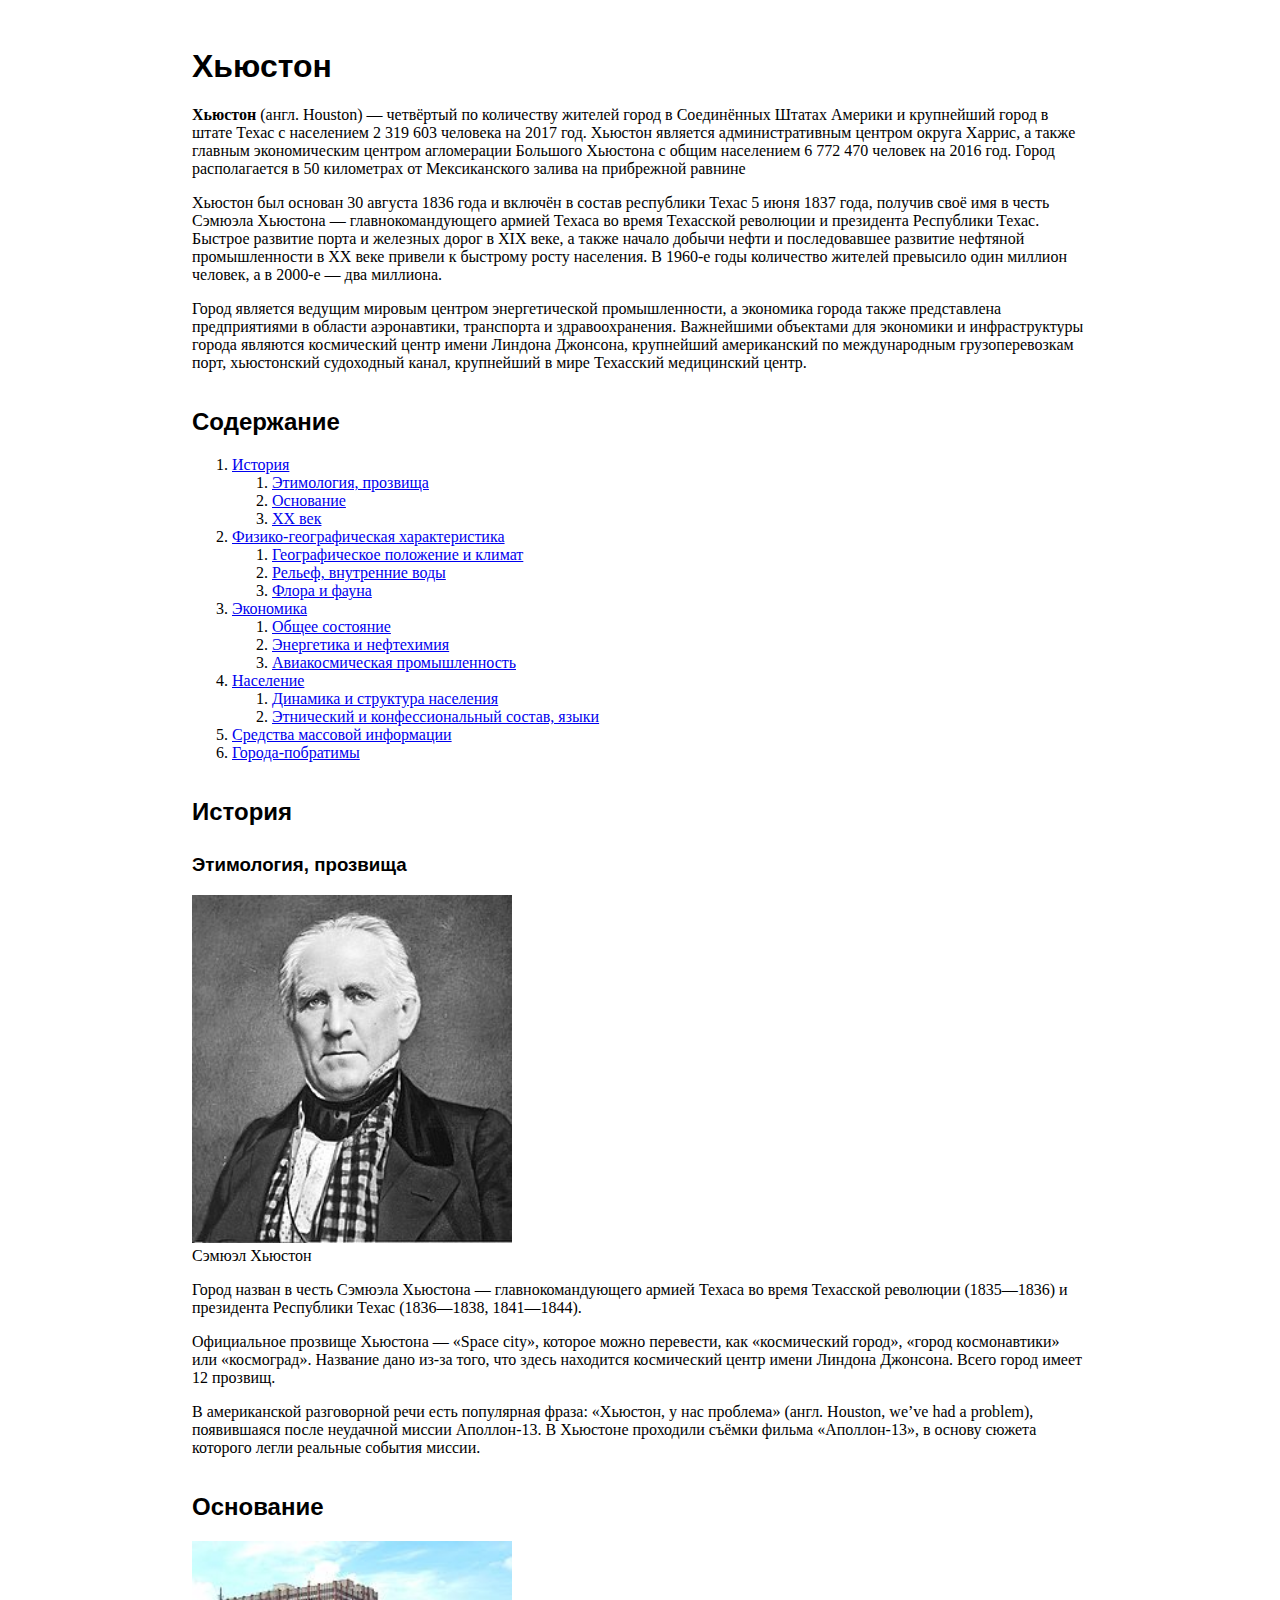
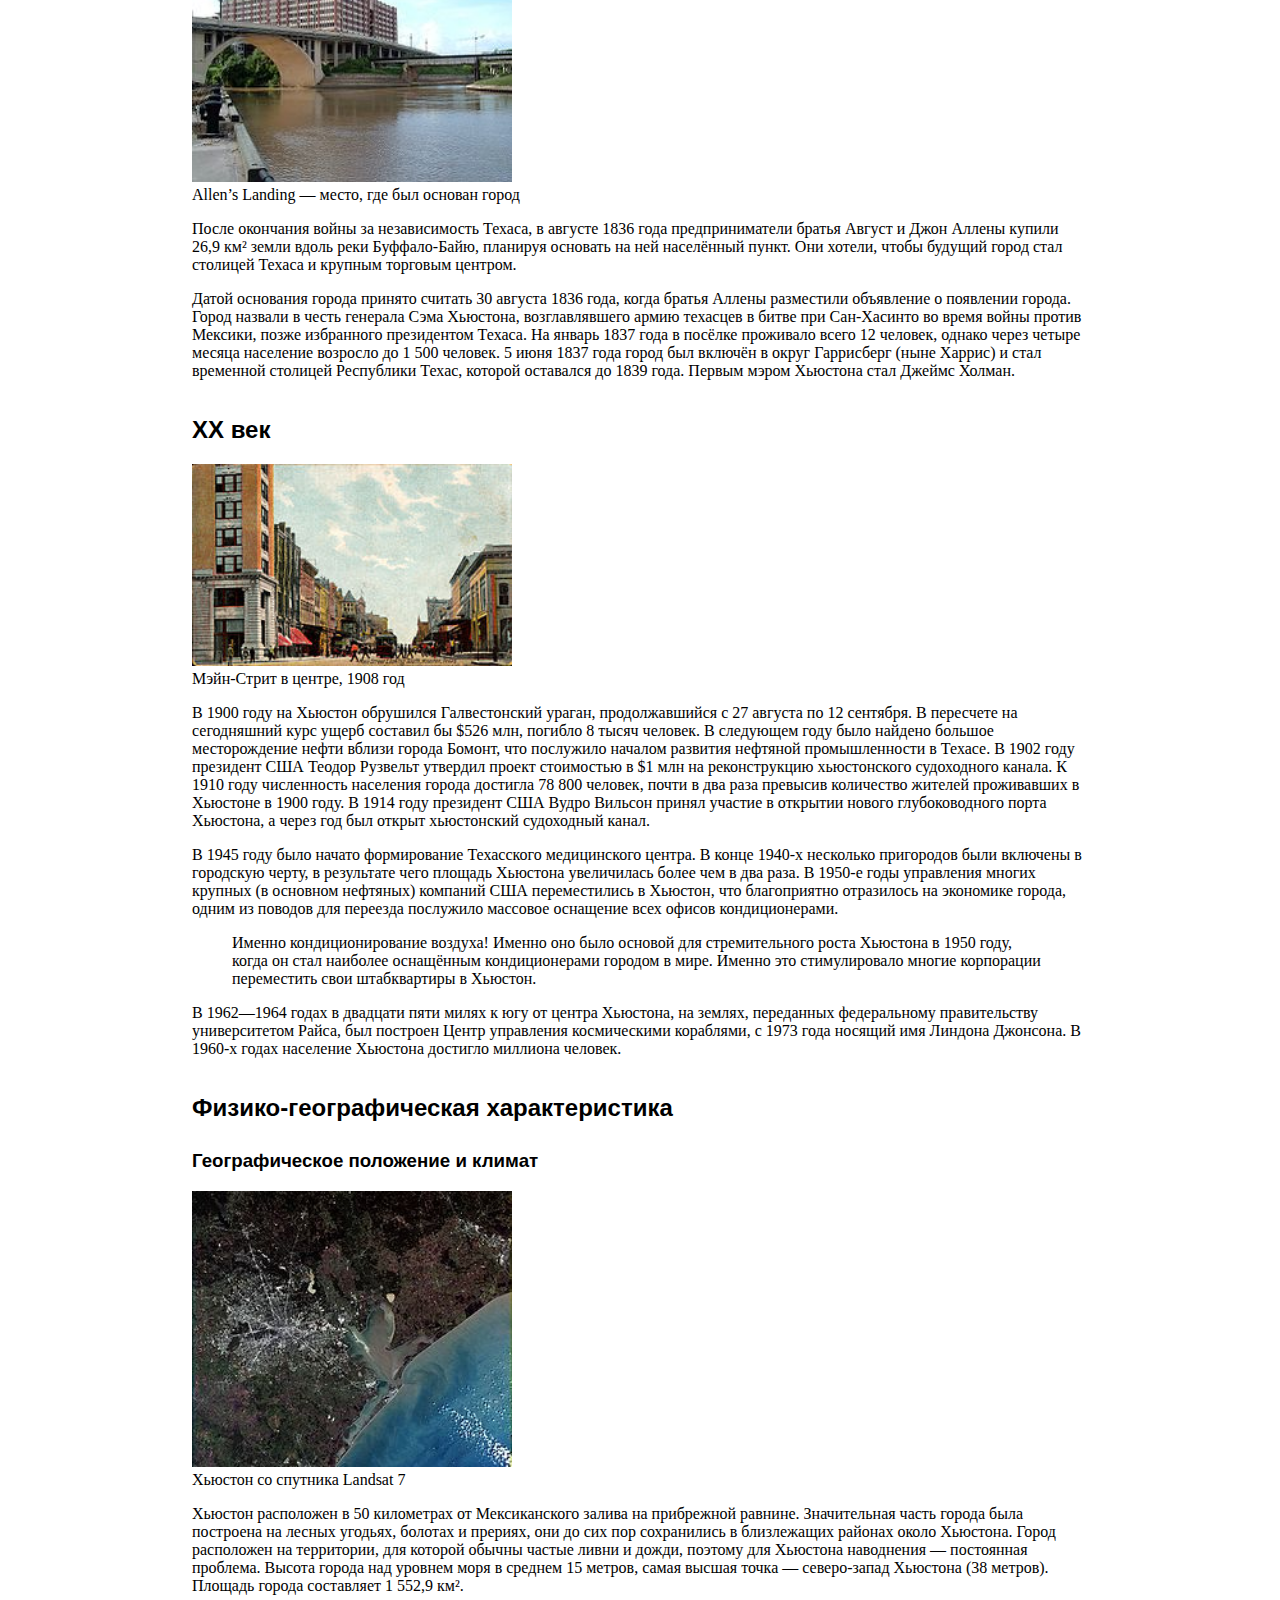
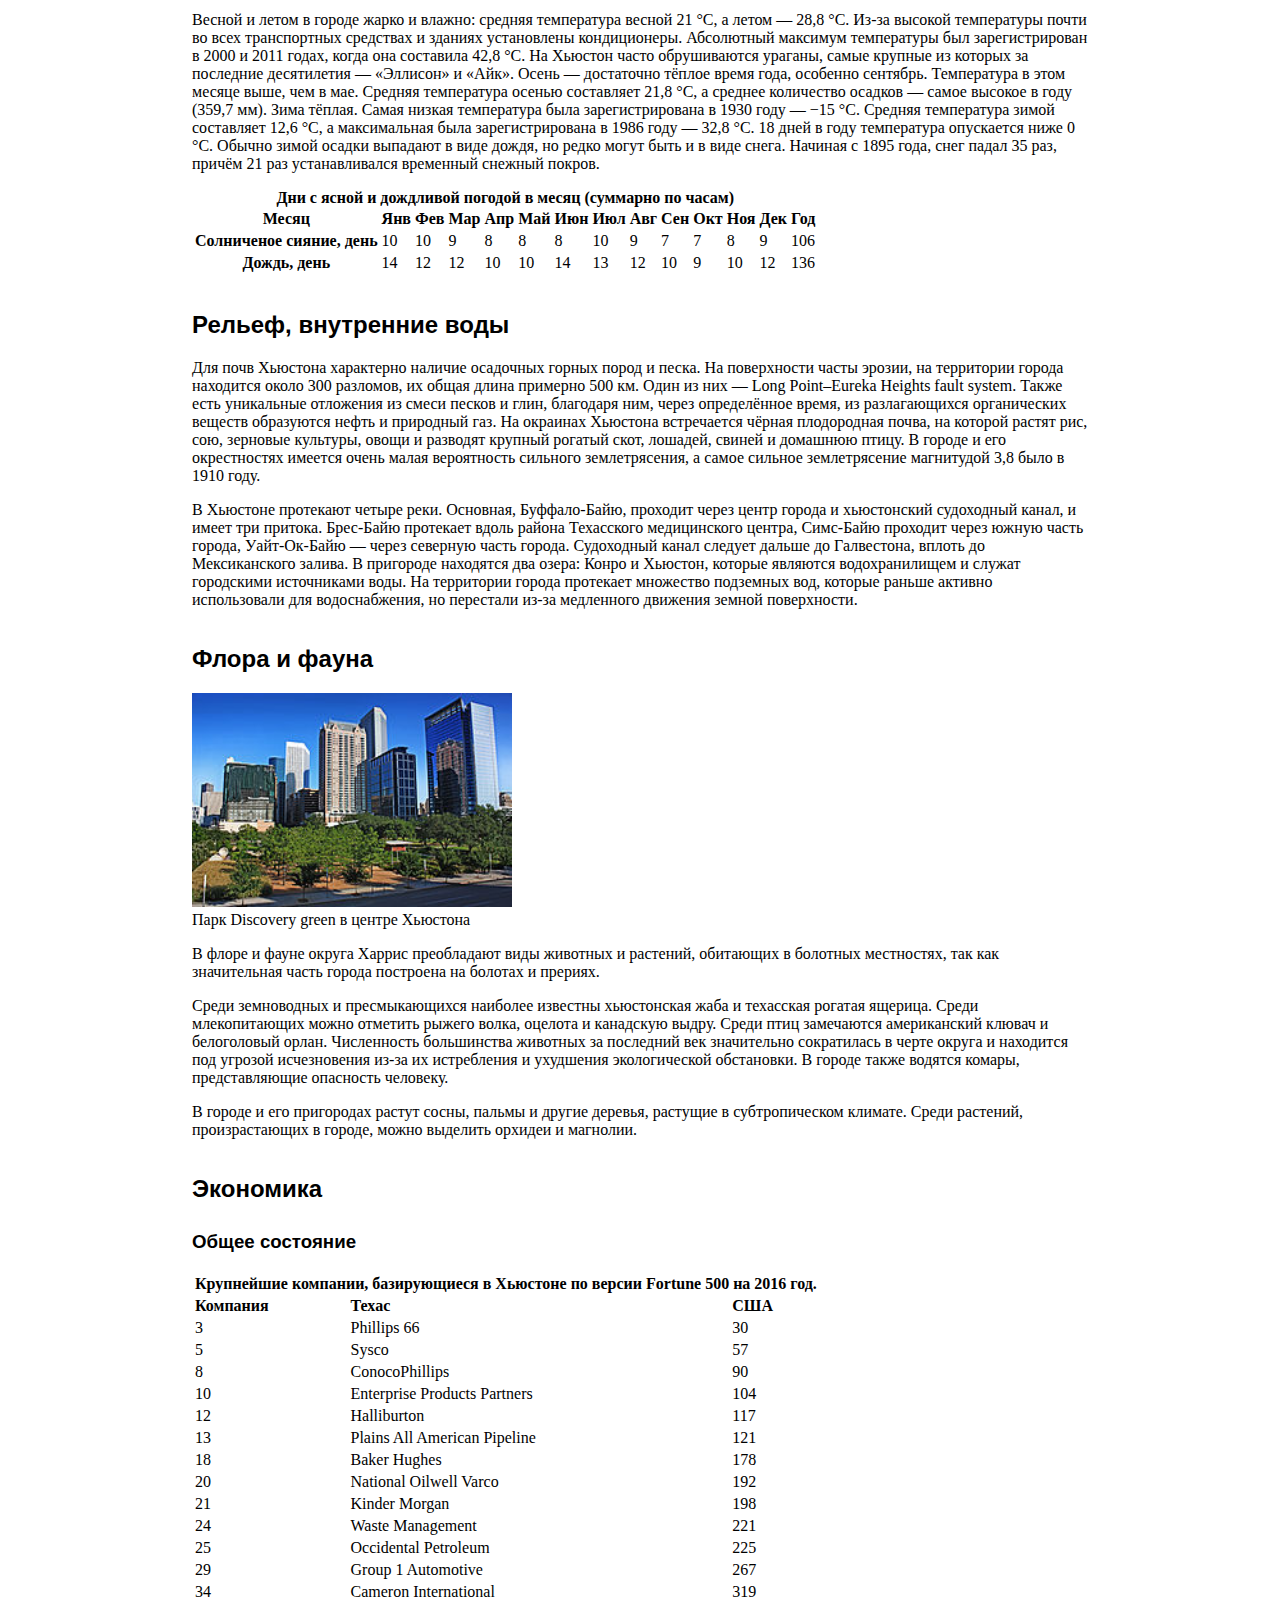
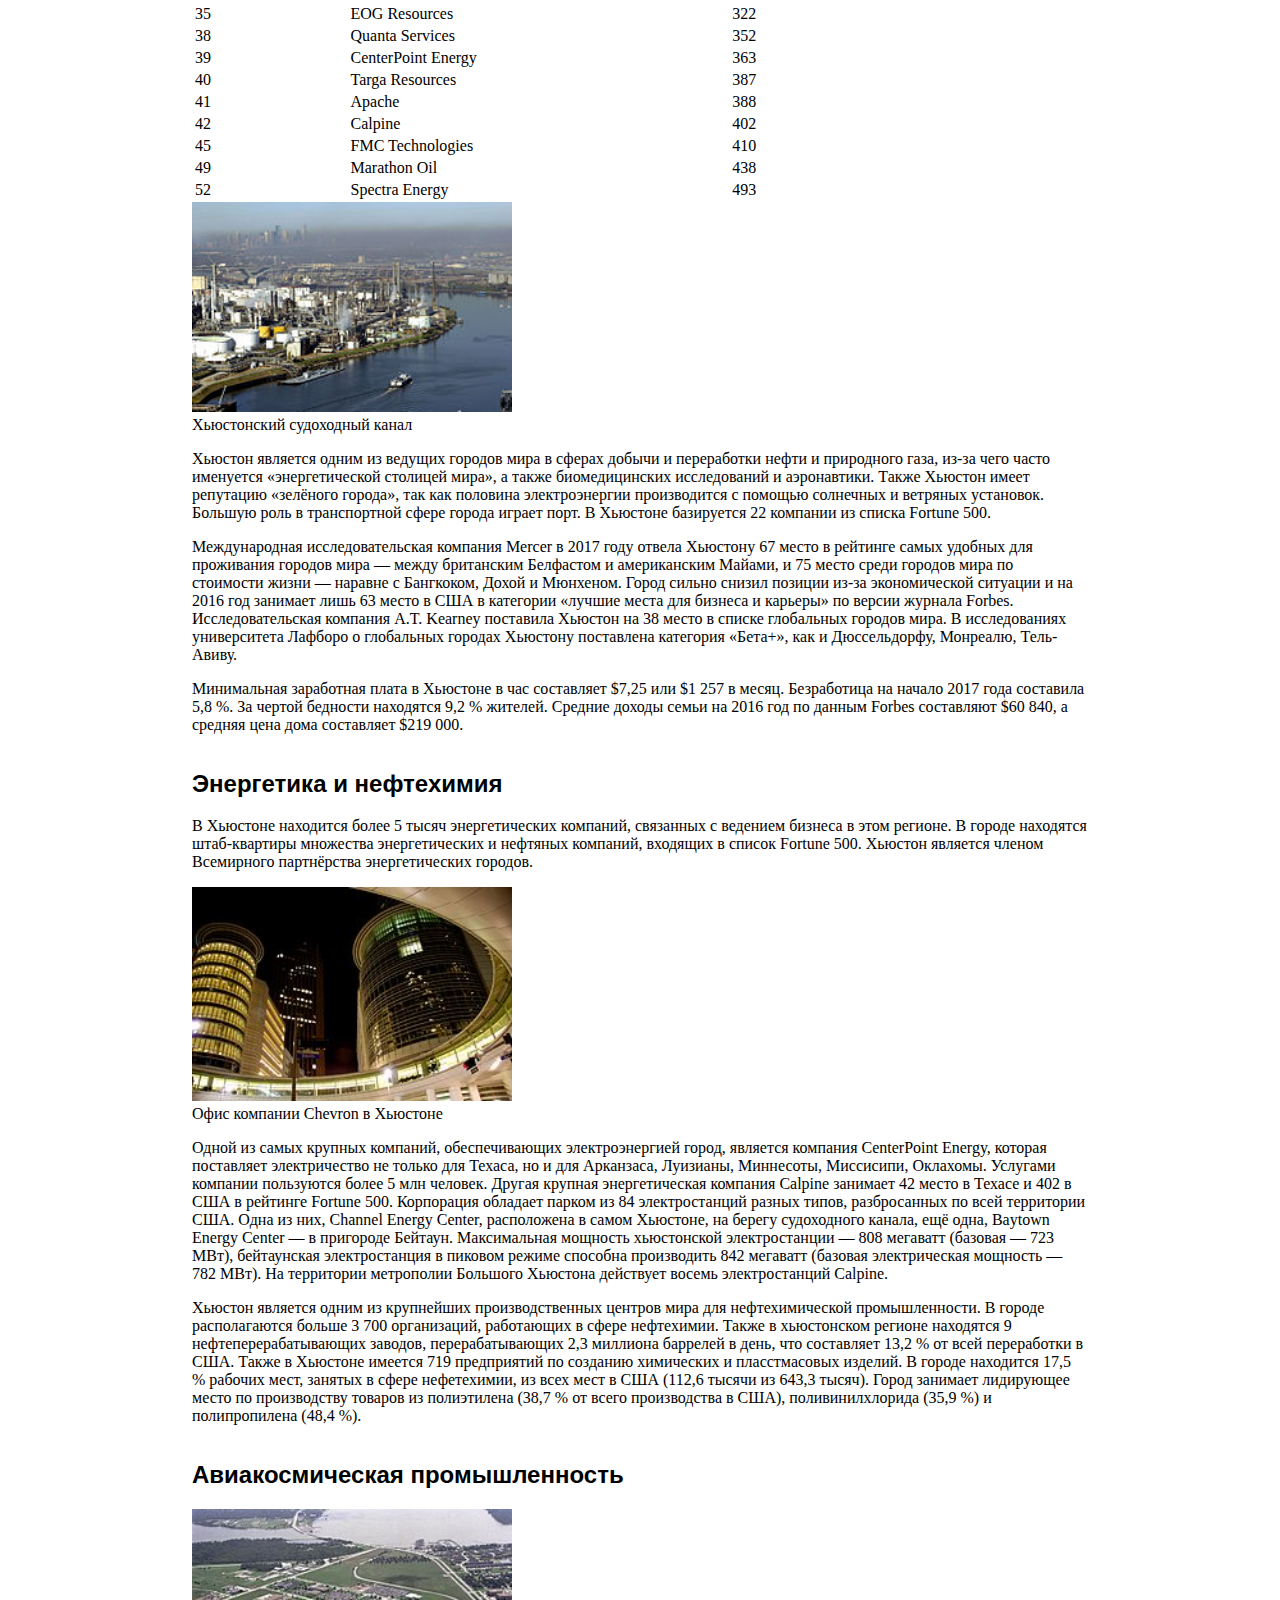
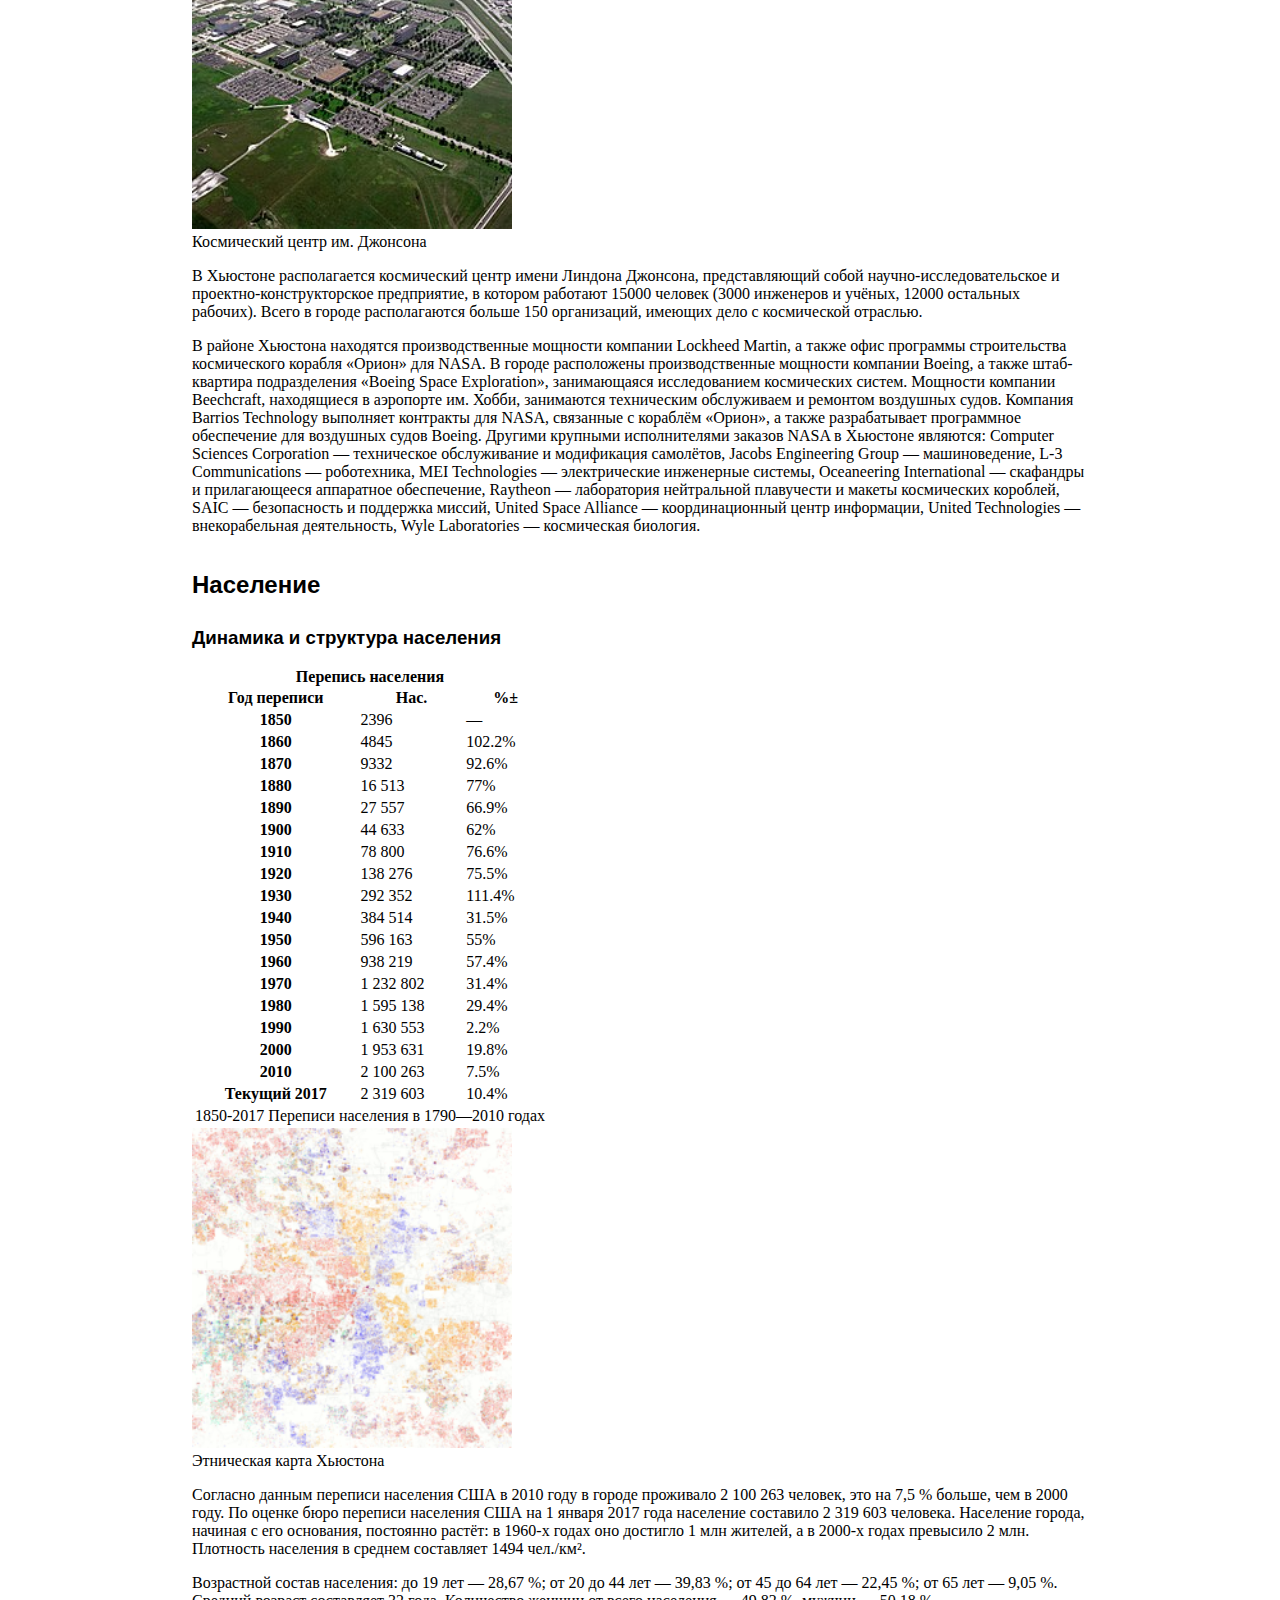
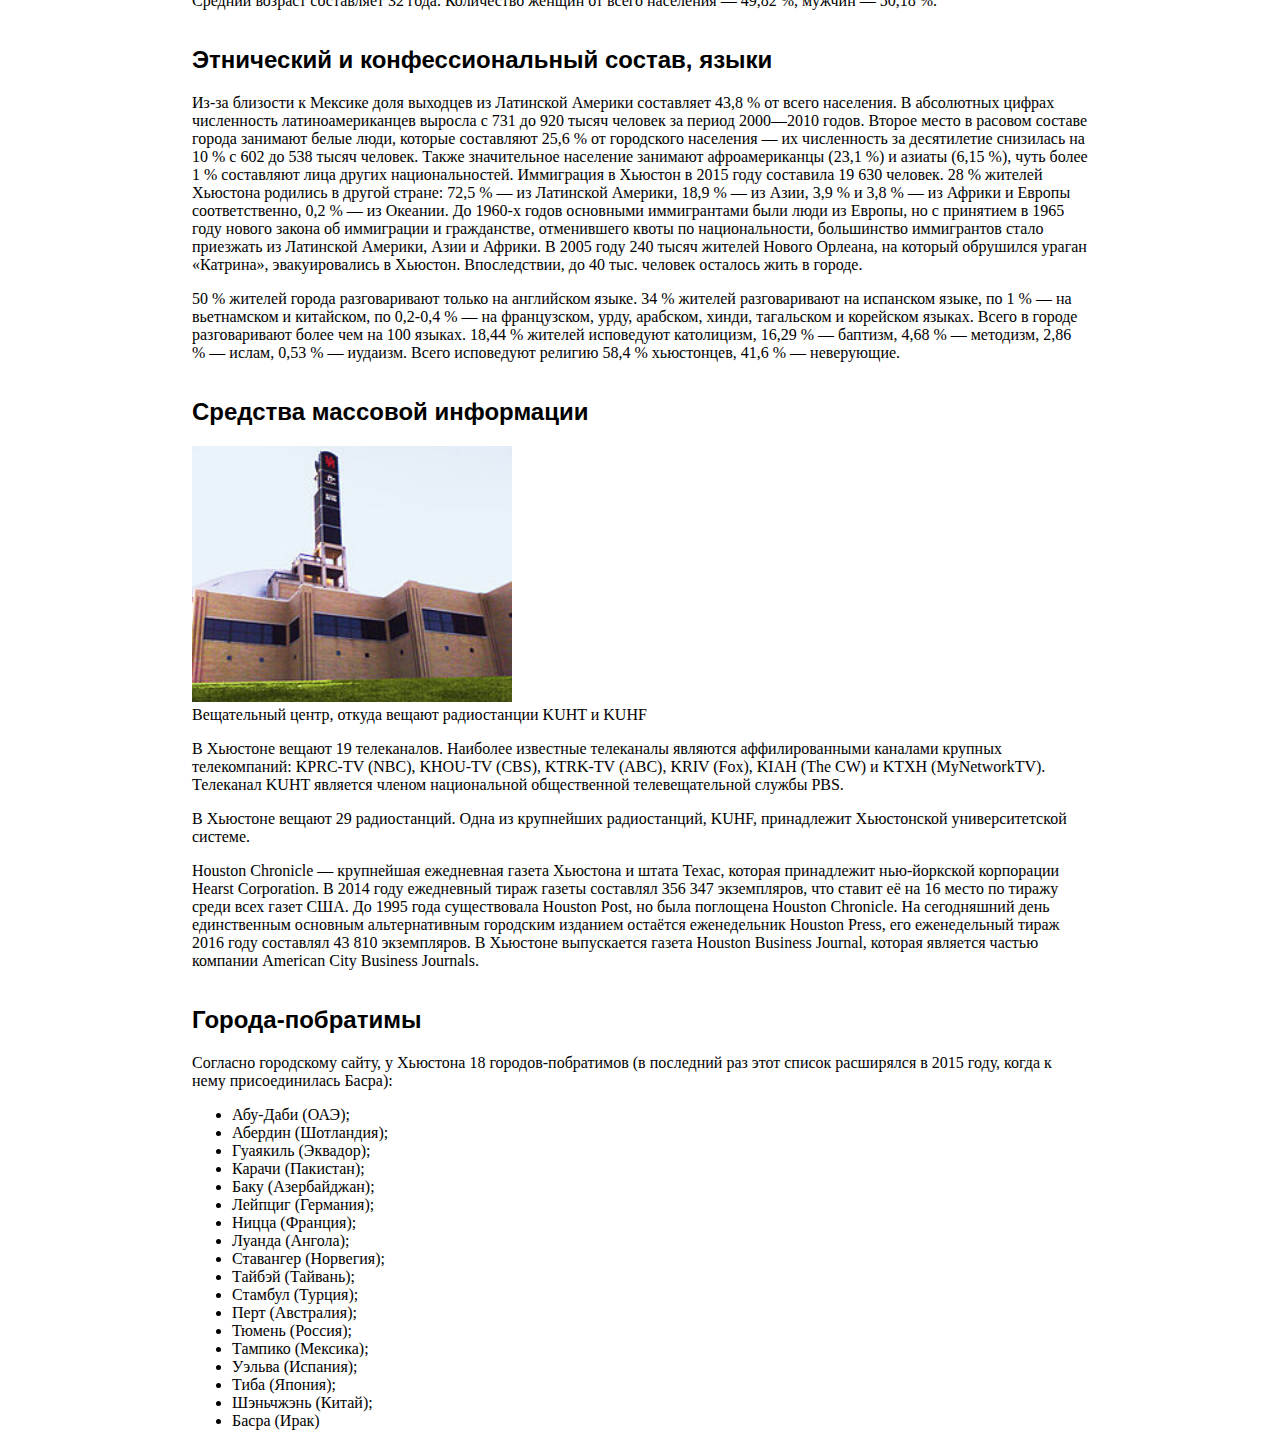
<file: index.html>
<!DOCTYPE html>
<html lang="ru">
<head>
    <meta charset="UTF-8">
    <meta http-equiv="X-UA-Compatible" content="IE=edge">
    <meta name="viewport" content="width=device-width, initial-scale=1.0">
    <title>Хьюстон</title>
    <link rel="stylesheet" href="houston.css">
</head>
<body>
    <div>
     <h1>Хьюстон</h1>
      <p><b>Хьюстон</b> (англ. Houston) — четвёртый по количеству жителей город в Соединённых Штатах Америки
        и крупнейший город в штате Техас с населением 2 319 603 человека на 2017 год. Хьюстон является
        административным центром округа Харрис, а также главным экономическим центром агломерации
        Большого Хьюстона с общим населением 6 772 470 человек на 2016 год. Город располагается в 50
        километрах от Мексиканского залива на прибрежной равнине</p>
        <p>Хьюстон был основан 30 августа 1836 года и включён в состав республики Техас 5 июня 1837 года,
            получив своё имя в честь Сэмюэла Хьюстона — главнокомандующего армией Техаса во время
            Техасской революции и президента Республики Техас. Быстрое развитие порта и железных дорог в
            XIX веке, а также начало добычи нефти и последовавшее развитие нефтяной промышленности в XX
            веке привели к быстрому росту населения. В 1960-е годы количество жителей превысило один
            миллион человек, а в 2000-е — два миллиона.
            </p>
            <p>Город является ведущим мировым центром энергетической промышленности, а экономика города
                также представлена предприятиями в области аэронавтики, транспорта и здравоохранения.
                Важнейшими объектами для экономики и инфраструктуры города являются космический центр
                имени Линдона Джонсона, крупнейший американский по международным грузоперевозкам порт,
                хьюстонский судоходный канал, крупнейший в мире Техасский медицинский центр.</p>
    </div>
    <div>
        <h2>Содержание</h2>
        <ol>
            <li><a href="#history">История</a></li>
            <ol>
                <li><a href="#etymology">Этимология, прозвища</a></li>
                <li><a href="#base">Основание</a></li>
                <li><a href="#XXcentury">XX век</a></li>
            </ol>
            <li><a href="#Physical and geographical characteristics">Физико-географическая характеристика</a></li>
            <ol>
                <li><a href="#Geographic location and climate">Географическое положение и климат</a></li>
                <li><a href="#Terrain, inland waters">Рельеф, внутренние воды</a></li>
                <li><a href="#Flora and fauna">Флора и фауна</a></li>
            </ol>
            <li><a href="#Economy">Экономика</a></li>
            <ol>
                <li><a href="#General condition">Общее состояние</a></li>
                <li><a href="#Energy and petrochemistry">Энергетика и нефтехимия</a></li>
                <li><a href="#Aerospace">Авиакосмическая промышленность</a></li>
            </ol>
            <li><a href="#Population">Население</a></li>
            <ol>
                <li><a href="#Population dynamics and structure">Динамика и структура населения</a></li>
                <li><a href="#Ethnic and confessional composition, languages">Этнический и конфессиональный состав, языки</a></li>
            </ol>
            <li><a href="#Media">Средства массовой информации</a></li>
            <li><a href="#twin cities">Города-побратимы</a></li>
        </ol>
    </div>
    <div>
        <h2 id="history">История</h2>
        <h3 id="etymology">Этимология, прозвища</h3>
        
            <img src="img/Sam_Houston_portrait.jpg" alt="Сэмюэль Хьюстон" width="320"
             height="240">
            <figcaption>
                Сэмюэл Хьюстон
            </figcaption>
        
            <p>
                Город назван в честь Сэмюэла Хьюстона — главнокомандующего армией Техаса во время Техасской
революции (1835—1836) и президента Республики Техас (1836—1838, 1841—1844).
            </p>
            <p>
                Официальное прозвище Хьюстона — «Space city», которое можно перевести, как «космический
город», «город космонавтики» или «космоград». Название дано из-за того, что здесь находится
космический центр имени Линдона Джонсона. Всего город имеет 12 прозвищ.
            </p>
            <p>
                В американской разговорной речи есть популярная фраза: «Хьюстон, у нас проблема» (англ.
Houston, we’ve had a problem), появившаяся после неудачной миссии Аполлон-13. В Хьюстоне
проходили съёмки фильма «Аполлон-13», в основу сюжета которого легли реальные события миссии.
            </p>
    </div>
    <div>
        <h2 id="base">Основание</h2>
            
                <img src="img/Allen's_Landing_Houston_bayou_view.jpg" alt="Allen’s Landing — место, где был основан город" width="320" height="240">
                <figcaption>
                    Allen’s Landing — место, где был основан город
                </figcaption>
            
            <P>
                После окончания войны за независимость Техаса, в августе 1836 года предприниматели братья Август
и Джон Аллены купили 26,9 км² земли вдоль реки Буффало-Байю, планируя основать на ней
населённый пункт. Они хотели, чтобы будущий город стал столицей Техаса и крупным торговым
центром.
            </P>
            <P>
                Датой основания города принято считать 30 августа 1836 года, когда братья Аллены разместили
объявление о появлении города. Город назвали в честь генерала Сэма Хьюстона, возглавлявшего
армию техасцев в битве при Сан-Хасинто во время войны против Мексики, позже избранного
президентом Техаса. На январь 1837 года в посёлке проживало всего 12 человек, однако через четыре
месяца население возросло до 1 500 человек. 5 июня 1837 года город был включён в округ Гаррисберг
(ныне Харрис) и стал временной столицей Республики Техас, которой оставался до 1839 года.
Первым мэром Хьюстона стал Джеймс Холман.
            </P>
    </div>
    <div>
        <h2 id="XXcentury">XX век</h2>
        
            <img src="img/Main_Street_looking_south_Houston_Texas_(1908).jpg" alt="Мэйн-Стрит в центре, 1908 год" width="320" height="240">
            <figcaption>
                Мэйн-Стрит в центре, 1908 год
            </figcaption>
        
        <p>
            В 1900 году на Хьюстон обрушился Галвестонский ураган, продолжавшийся с 27 августа по 12
сентября. В пересчете на сегодняшний курс ущерб составил бы $526 млн, погибло 8 тысяч человек. В
следующем году было найдено большое месторождение нефти вблизи города Бомонт, что послужило
началом развития нефтяной промышленности в Техасе. В 1902 году президент США Теодор Рузвельт
утвердил проект стоимостью в $1 млн на реконструкцию хьюстонского судоходного канала. К 1910
году численность населения города достигла 78 800 человек, почти в два раза превысив количество
жителей проживавших в Хьюстоне в 1900 году. В 1914 году президент США Вудро Вильсон принял
участие в открытии нового глубоководного порта Хьюстона, а через год был открыт хьюстонский
судоходный канал.
        </p>
        <P>
            В 1945 году было начато формирование Техасского медицинского центра. В конце 1940-х несколько
пригородов были включены в городскую черту, в результате чего площадь Хьюстона увеличилась
более чем в два раза. В 1950-е годы управления многих крупных (в основном нефтяных) компаний
США переместились в Хьюстон, что благоприятно отразилось на экономике города, одним из
поводов для переезда послужило массовое оснащение всех офисов кондиционерами.
        </P>
        <blockquote>
            Именно кондиционирование воздуха! Именно оно было основой для стремительного
роста Хьюстона в 1950 году, когда он стал наиболее оснащённым кондиционерами
городом в мире. Именно это стимулировало многие корпорации переместить свои штабквартиры в Хьюстон.
        </blockquote>
        <p>
            В 1962—1964 годах в двадцати пяти милях к югу от центра Хьюстона, на землях, переданных
федеральному правительству университетом Райса, был построен Центр управления космическими
кораблями, с 1973 года носящий имя Линдона Джонсона. В 1960-х годах население Хьюстона
достигло миллиона человек.
        </p>
    </div>
    <div>
        <h2 id="Physical and geographical characteristics">Физико-географическая характеристика</h2>
        <h3 id="Geographic location and climate">Географическое положение и климат</h3>
        
            <img src="img/Large_Houston_Landsat.jpg" alt="Хьюстон со спутника Landsat 7" width="320" height="240">
            <figcaption>
                Хьюстон со спутника Landsat 7
            </figcaption>
        
        <p>
            Хьюстон расположен в 50 километрах от Мексиканского залива на прибрежной равнине.
            Значительная часть города была построена на лесных угодьях, болотах и прериях, они до сих пор
            сохранились в близлежащих районах около Хьюстона. Город расположен на территории, для которой
            обычны частые ливни и дожди, поэтому для Хьюстона наводнения — постоянная проблема. Высота
            города над уровнем моря в среднем 15 метров, самая высшая точка — северо-запад Хьюстона (38
            метров). Площадь города составляет 1 552,9 км².
        </p>
        <p>
            Весной и летом в городе жарко и влажно: средняя температура весной 21 °C, а летом — 28,8 °C. Из-за
высокой температуры почти во всех транспортных средствах и зданиях установлены кондиционеры.
Абсолютный максимум температуры был зарегистрирован в 2000 и 2011 годах, когда она составила
42,8 °C. На Хьюстон часто обрушиваются ураганы, самые крупные из которых за последние
десятилетия — «Эллисон» и «Айк». Осень — достаточно тёплое время года, особенно сентябрь.
Температура в этом месяце выше, чем в мае. Средняя температура осенью составляет 21,8 °C, а
среднее количество осадков — самое высокое в году (359,7 мм). Зима тёплая. Самая низкая
температура была зарегистрирована в 1930 году — −15 °C. Средняя температура зимой составляет
12,6 °C, а максимальная была зарегистрирована в 1986 году — 32,8 °C. 18 дней в году температура
опускается ниже 0 °C. Обычно зимой осадки выпадают в виде дождя, но редко могут быть и в виде
снега. Начиная с 1895 года, снег падал 35 раз, причём 21 раз устанавливался временный снежный
покров.
        </p>
        <table>
            <caption><b>Дни с ясной и дождливой погодой в месяц (суммарно по часам)</b></caption>
            <tr>
                <th>Месяц</th><th>Янв</th><th>Фев</th><th>Мар</th><th>Апр</th><th>Май</th><th>Июн</th><th>Июл</th><th>Авг</th><th>Сен</th><th>Окт</th><th>Ноя</th><th>Дек</th><th>Год</th>
            </tr>
            <tr>
                <th>Солниченое сияние, день</th><td>10</td><td>10</td><td>9</td><td>8</td><td>8</td><td>8</td><td>10</td><td>9</td><td>7</td><td>7</td><td>8</td><td>9</td><td>106</td>
            </tr>
            <tr>
                <th>Дождь, день</th><td>14</td><td>12</td><td>12</td><td>10</td><td>10</td><td>14</td><td>13</td><td>12</td><td>10</td><td>9</td><td>10</td><td>12</td><td>136</td>
            </tr>
        </table>
    </div>
    <div>
        <h2 id="Terrain, inland waters">Рельеф, внутренние воды</h2>
        <p>
            Для почв Хьюстона характерно наличие осадочных горных пород и песка. На поверхности часты
эрозии, на территории города находится около 300 разломов, их общая длина примерно 500 км. Один
из них — Long Point–Eureka Heights fault system. Также есть уникальные отложения из смеси песков и
глин, благодаря ним, через определённое время, из разлагающихся органических веществ образуются
нефть и природный газ. На окраинах Хьюстона встречается чёрная плодородная почва, на которой
растят рис, сою, зерновые культуры, овощи и разводят крупный рогатый скот, лошадей, свиней и
домашнюю птицу. В городе и его окрестностях имеется очень малая вероятность сильного
землетрясения, а самое сильное землетрясение магнитудой 3,8 было в 1910 году.
        </p>
        <p>
            В Хьюстоне протекают четыре реки. Основная, Буффало-Байю, проходит через центр города и
хьюстонский судоходный канал, и имеет три притока. Брес-Байю протекает вдоль района Техасского
медицинского центра, Симс-Байю проходит через южную часть города, Уайт-Ок-Байю — через
северную часть города. Судоходный канал следует дальше до Галвестона, вплоть до Мексиканского
залива. В пригороде находятся два озера: Конро и Хьюстон, которые являются водохранилищем и
служат городскими источниками воды. На территории города протекает множество подземных вод,
которые раньше активно использовали для водоснабжения, но перестали из-за медленного движения
земной поверхности.
        </p>
    </div>
    <div>
        <h2 id="Flora and fauna">Флора и фауна</h2>
        
            <img src="img/Discovery_green.jpg" alt="Парк Discovery green в центре Хьюстона" width="320" height="240">
            <figcaption>
               Парк Discovery green в центре Хьюстона
            </figcaption>
        
        <p>
            В флоре и фауне округа Харрис преобладают виды животных и растений, обитающих в болотных
местностях, так как значительная часть города построена на болотах и прериях.
        </p>
        <P>
            Среди земноводных и пресмыкающихся наиболее известны хьюстонская жаба и техасская рогатая
ящерица. Среди млекопитающих можно отметить рыжего волка, оцелота и канадскую выдру. Среди
птиц замечаются американский клювач и белоголовый орлан. Численность большинства животных за
последний век значительно сократилась в черте округа и находится под угрозой исчезновения из-за
их истребления и ухудшения экологической обстановки. В городе также водятся комары,
представляющие опасность человеку.
        </P>
        <P>
            В городе и его пригородах растут сосны, пальмы и другие деревья, растущие в субтропическом
климате. Среди растений, произрастающих в городе, можно выделить орхидеи и магнолии.
        </P>
    </div>
    <div>
        <h2 id="Economy">Экономика</h2>
        <h3 id="General condition">Общее состояние</h3>
        <table>
            <thead>
                <tr><th colspan="3" align="left">Крупнейшие компании, базирующиеся в Хьюстоне по версии Fortune 500 на 2016 год.</th></tr>
            </thead>
            <thead>
            <tr align="left"><th>Компания</th><th>Техас</th><th>США</th></tr>
        </thead>
        <tbody>
            <tr><td>3</td><td>Phillips 66</td><td>30</td></tr>
            <tr><td>5</td><td>Sysco</td><td>57</td></tr>
            <tr><td>8</td><td>ConocoPhillips</td><td>90</td></tr>
            <tr><td>10</td><td>Enterprise Products Partners</td><td>104</td></tr>
            <tr><td>12</td><td>Halliburton</td><td>117</td></tr>
            <tr><td>13</td><td>Plains All American Pipeline</td><td>121</td></tr>
            <tr><td>18</td><td>Baker Hughes </td><td>178</td></tr>
            <tr><td>20</td><td>National Oilwell Varco</td><td>192</td></tr>
            <tr><td>21</td><td>Kinder Morgan</td><td>198</td></tr>
            <tr><td>24</td><td>Waste Management </td><td>221</td></tr>
            <tr><td>25</td><td>Occidental Petroleum</td><td>225</td></tr>
            <tr><td>29</td><td>Group 1 Automotive </td><td>267</td></tr>
            <tr><td>34</td><td>Cameron International</td><td>319</td></tr>
            <tr><td>35</td><td>EOG Resources</td><td>322</td></tr>
            <tr><td>38</td><td>Quanta Services</td><td>352</td></tr>
            <tr><td>39</td><td>CenterPoint Energy</td><td>363</td></tr>
            <tr><td>40</td><td>Targa Resources</td><td>387</td></tr>
            <tr><td>41</td><td>Apache</td><td>388</td></tr>
            <tr><td>42</td><td>Calpine</td><td>402</td></tr>
            <tr><td>45</td><td>FMC Technologies </td><td>410</td></tr>
            <tr><td>49</td><td>Marathon Oil</td><td>438</td></tr>
            <tr><td>52</td><td>Spectra Energy</td><td>493</td></tr>
        </tbody>
        </table>
            <img src="img/Houston_Ship_Channel.jpg" alt="Хьюстонский судоходный канал" width="320" height="240">
            <figcaption>
                Хьюстонский судоходный канал
            </figcaption>
        <p>
            Хьюстон является одним из ведущих городов мира в сферах добычи и переработки нефти и
природного газа, из-за чего часто именуется «энергетической столицей мира», а также
биомедицинских исследований и аэронавтики. Также Хьюстон имеет репутацию «зелёного города»,
так как половина электроэнергии производится с помощью солнечных и ветряных установок.
Большую роль в транспортной сфере города играет порт. В Хьюстоне базируется 22 компании из
списка Fortune 500.
        </p>
        <p>
            Международная исследовательская компания Mercer в 2017 году отвела Хьюстону 67 место в
рейтинге самых удобных для проживания городов мира — между британским Белфастом и
американским Майами, и 75 место среди городов мира по стоимости жизни — наравне с Бангкоком,
Дохой и Мюнхеном. Город сильно снизил позиции из-за экономической ситуации и на 2016 год
занимает лишь 63 место в США в категории «лучшие места для бизнеса и карьеры» по версии
журнала Forbes. Исследовательская компания A.T. Kearney поставила Хьюстон на 38 место в списке
глобальных городов мира. В исследованиях университета Лафборо о глобальных городах Хьюстону
поставлена категория «Бета+», как и Дюссельдорфу, Монреалю, Тель-Авиву.
        </p>
        <p>
        Минимальная заработная плата в Хьюстоне в час составляет $7,25 или $1 257 в месяц. Безработица на
начало 2017 года составила 5,8 %. За чертой бедности находятся 9,2 % жителей. Средние доходы
семьи на 2016 год по данным Forbes составляют $60 840, а средняя цена дома составляет $219 000.
</p>
    </div>
    <div>
        <h2 id="Energy and petrochemistry">Энергетика и нефтехимия</h2>
        <p>
            В Хьюстоне находится более 5 тысяч энергетических компаний, связанных с ведением бизнеса в этом
регионе. В городе находятся штаб-квартиры множества энергетических и нефтяных компаний,
входящих в список Fortune 500. Хьюстон является членом Всемирного партнёрства энергетических
городов.
        </p>
        
            <img src="img/Enron_Complex.jpg" alt="Офис компании Chevron в Хьюстоне" width="320" height="240">
            <figcaption>
                Офис компании Chevron в Хьюстоне
            </figcaption>
        
        <p>
            Одной из самых крупных компаний, обеспечивающих электроэнергией город, является компания
CenterPoint Energy, которая поставляет электричество не только для Техаса, но и для Арканзаса,
Луизианы, Миннесоты, Миссисипи, Оклахомы. Услугами компании пользуются более 5 млн человек.
Другая крупная энергетическая компания Calpine занимает 42 место в Техасе и 402 в США в рейтинге
Fortune 500. Корпорация обладает парком из 84 электростанций разных типов, разбросанных по всей
территории США. Одна из них, Channel Energy Center, расположена в самом Хьюстоне, на берегу
судоходного канала, ещё одна, Baytown Energy Center — в пригороде Бейтаун. Максимальная
мощность хьюстонской электростанции — 808 мегаватт (базовая — 723 МВт), бейтаунская
электростанция в пиковом режиме способна производить 842 мегаватт (базовая электрическая
мощность — 782 МВт). На территории метрополии Большого Хьюстона действует восемь
электростанций Calpine.
        </p>
        <p>
            Хьюстон является одним из крупнейших производственных центров мира для нефтехимической
промышленности. В городе располагаются больше 3 700 организаций, работающих в сфере
нефтехимии. Также в хьюстонском регионе находятся 9 нефтеперерабатывающих заводов,
перерабатывающих 2,3 миллиона баррелей в день, что составляет 13,2 % от всей переработки в США.
Также в Хьюстоне имеется 719 предприятий по созданию химических и пласстмасовых изделий. В
городе находится 17,5 % рабочих мест, занятых в сфере нефетехимии, из всех мест в США (112,6
тысячи из 643,3 тысяч). Город занимает лидирующее место по производству товаров из полиэтилена
(38,7 % от всего производства в США), поливинилхлорида (35,9 %) и полипропилена (48,4 %).
        </p>
    </div>
    <div>
        <h2 id="Aerospace">Авиакосмическая промышленность</h2>
        
            <img src="img/Aerial_View_of_the_Johnson_Space_Center.jpg" alt="Космический центр им. Джонсона" width="320" height="240">
            <figcaption>
                Космический центр им. Джонсона
            </figcaption>
        
            <p>
                В Хьюстоне располагается космический центр имени Линдона Джонсона, представляющий собой
научно-исследовательское и проектно-конструкторское предприятие, в котором работают 15000
человек (3000 инженеров и учёных, 12000 остальных рабочих). Всего в городе располагаются больше
150 организаций, имеющих дело с космической отраслью.
            </p>
            <p>
                В районе Хьюстона находятся производственные мощности компании Lockheed Martin, а также офис
программы строительства космического корабля «Орион» для NASA. В городе расположены
производственные мощности компании Boeing, а также штаб-квартира подразделения «Boeing Space
Exploration», занимающаяся исследованием космических систем. Мощности компании Beechcraft,
находящиеся в аэропорте им. Хобби, занимаются техническим обслуживаем и ремонтом воздушных
судов. Компания Barrios Technology выполняет контракты для NASA, связанные с кораблём «Орион»,
а также разрабатывает программное обеспечение для воздушных судов Boeing. Другими крупными
исполнителями заказов NASA в Хьюстоне являются: Computer Sciences Corporation — техническое
обслуживание и модификация самолётов, Jacobs Engineering Group — машиноведение, L-3
Communications — роботехника, MEI Technologies — электрические инженерные системы,
Oceaneering International — скафандры и прилагающееся аппаратное обеспечение, Raytheon —
лаборатория нейтральной плавучести и макеты космических короблей, SAIC — безопасность и
поддержка миссий, United Space Alliance — координационный центр информации, United
Technologies — внекорабельная деятельность, Wyle Laboratories — космическая биология.
            </p>
    </div>
    <div>
        <h2 id="Population">Население</h2>
        <h3 id="Population dynamics and structure">Динамика и структура населения</h3>
        <table>
            <caption><b>Перепись населения</b></caption>
            <thead>
            <tr>
                <th>Год переписи</th><th>Нас.</th><th>%±</th>
            </tr>
        </thead>
        <tbody>
            <tr><th>1850</th><td>2396</td><td>—</td></tr>
            <tr><th>1860</th><td>4845</td><td>102.2%</td></tr>
            <tr><th>1870</th><td>9332</td><td>92.6%</td></tr>
            <tr><th>1880</th><td>16 513</td><td>77%</td></tr>
            <tr><th>1890</th><td>27 557</td><td>66.9%</td></tr>
            <tr><th>1900</th><td>44 633</td><td>62%</td></tr>
            <tr><th>1910</th><td>78 800</td><td>76.6%</td></tr>
            <tr><th>1920</th><td>138 276</td><td>75.5%</td></tr>
            <tr><th>1930</th><td>292 352</td><td>111.4%</td></tr>
            <tr><th>1940</th><td>384 514</td><td>31.5%</td></tr>
            <tr><th>1950</th><td>596 163</td><td>55%</td></tr>
            <tr><th>1960</th><td>938 219</td><td>57.4%</td></tr>
            <tr><th>1970</th><td>1 232 802</td><td>31.4%</td></tr>
            <tr><th>1980</th><td>1 595 138</td><td>29.4%</td></tr>
            <tr><th>1990</th><td>1 630 553</td><td>2.2%</td></tr>
            <tr><th>2000</th><td>1 953 631</td><td>19.8%</td></tr>
            <tr><th>2010</th><td>2 100 263</td><td>7.5%</td></tr>
            <tr><th>Текущий 2017</th><td>2 319 603</td><td>10.4%</td></tr>
        </tbody>
        <tfoot></tfoot>
            <tr><td colspan="3">1850-2017 Переписи населения в 1790—2010 годах</td></tr>
        </tfoot>
        </table>
    
        <img src="img/Race_and_ethnicity_2010_Houston.png" alt="Этническая карта Хьюстона" width="320" height="240">
        <figcaption>
            Этническая карта Хьюстона
        </figcaption>
    
    <P>
        Согласно данным переписи населения США в 2010 году в городе проживало 2 100 263 человек, это на
7,5 % больше, чем в 2000 году. По оценке бюро переписи населения США на 1 января 2017 года
население составило 2 319 603 человека. Население города, начиная с его основания, постоянно
растёт: в 1960-х годах оно достигло 1 млн жителей, а в 2000-х годах превысило 2 млн. Плотность
населения в среднем составляет 1494 чел./км².
    </P>
    <p>
        Возрастной состав населения: до 19 лет — 28,67 %; от 20 до 44 лет — 39,83 %; от 45 до 64 лет —
22,45 %; от 65 лет — 9,05 %. Средний возраст составляет 32 года. Количество женщин от всего
населения — 49,82 %, мужчин — 50,18 %.
    </p>
</div>
<div>
    <h2 id="Ethnic and confessional composition, languages">Этнический и конфессиональный состав, языки</h2>
    <P>
        Из-за близости к Мексике доля выходцев из Латинской Америки составляет 43,8 % от всего
населения. В абсолютных цифрах численность латиноамериканцев выросла с 731 до 920 тысяч
человек за период 2000—2010 годов. Второе место в расовом составе города занимают белые люди,
которые составляют 25,6 % от городского населения — их численность за десятилетие снизилась на
10 % с 602 до 538 тысяч человек. Также значительное население занимают афроамериканцы (23,1 %)
и азиаты (6,15 %), чуть более 1 % составляют лица других национальностей. Иммиграция в Хьюстон
в 2015 году составила 19 630 человек. 28 % жителей Хьюстона родились в другой стране: 72,5 % —
из Латинской Америки, 18,9 % — из Азии, 3,9 % и 3,8 % — из Африки и Европы соответственно, 0,2
% — из Океании. До 1960-х годов основными иммигрантами были люди из Европы, но с принятием в
1965 году нового закона об иммиграции и гражданстве, отменившего квоты по национальности,
большинство иммигрантов стало приезжать из Латинской Америки, Азии и Африки. В 2005 году 240
тысяч жителей Нового Орлеана, на который обрушился ураган «Катрина», эвакуировались в
Хьюстон. Впоследствии, до 40 тыс. человек осталось жить в городе.
    </P>
    <P>
        50 % жителей города разговаривают только на английском языке. 34 % жителей разговаривают на
испанском языке, по 1 % — на вьетнамском и китайском, по 0,2-0,4 % — на французском, урду,
арабском, хинди, тагальском и корейском языках. Всего в городе разговаривают более чем на 100
языках.
18,44 % жителей исповедуют католицизм, 16,29 % — баптизм, 4,68 % — методизм, 2,86 % — ислам,
0,53 % — иудаизм. Всего исповедуют религию 58,4 % хьюстонцев, 41,6 % — неверующие.
    </P>
</div>
<div>
    <h2 id="Media">Средства массовой информации</h2>
    
        <img src="img//Melcher_Center_for_Public_Broadcasting.jpg" alt="Вещательный центр, откуда вещают радиостанции KUHT и KUHF" width="320" height="240">
        <figcaption>
            Вещательный центр, откуда вещают радиостанции KUHT и KUHF
        </figcaption>
    
    <P>
        В Хьюстоне вещают 19 телеканалов. Наиболее известные телеканалы являются аффилированными
каналами крупных телекомпаний: KPRC-TV (NBC), KHOU-TV (CBS), KTRK-TV (ABC), KRIV (Fox),
KIAH (The CW) и KTXH (MyNetworkTV). Телеканал KUHT является членом национальной
общественной телевещательной службы PBS.
    </P>
    <P>
        В Хьюстоне вещают 29 радиостанций. Одна из крупнейших радиостанций, KUHF, принадлежит
Хьюстонской университетской системе.
    </P>
    <P>
        Houston Chronicle — крупнейшая ежедневная газета Хьюстона и штата Техас, которая принадлежит
нью-йоркской корпорации Hearst Corporation. В 2014 году ежедневный тираж газеты составлял 356
347 экземпляров, что ставит её на 16 место по тиражу среди всех газет США. До 1995 года
существовала Houston Post, но была поглощена Houston Chronicle. На сегодняшний день
единственным основным альтернативным городским изданием остаётся еженедельник Houston Press,
его еженедельный тираж 2016 году составлял 43 810 экземпляров. В Хьюстоне выпускается газета
Houston Business Journal, которая является частью компании American City Business Journals.
    </P>
</div>
<div>
    <h2 id="twin cities">Города-побратимы</h2>
    <p>
        Согласно городскому сайту, у Хьюстона 18 городов-побратимов (в последний раз этот список
расширялся в 2015 году, когда к нему присоединилась Басра):
    </p>
    <ul>
        <li>Абу-Даби (ОАЭ);</li>
        <li>Абердин (Шотландия);</li>
        <li>Гуаякиль (Эквадор);</li>
        <li>Карачи (Пакистан);</li>
        <li>Баку (Азербайджан);</li>
        <li>Лейпциг (Германия);</li>
        <li>Ницца (Франция);</li>
        <li>Луанда (Ангола);</li>
        <li>Ставангер (Норвегия);</li>
        <li>Тайбэй (Тайвань);</li>
        <li>Стамбул (Турция);</li>
        <li>Перт (Австралия);</li>
        <li>Тюмень (Россия);</li>
        <li>Тампико (Мексика);</li>
        <li>Уэльва (Испания);</li>
        <li>Тиба (Япония);</li>
        <li>Шэньчжэнь (Китай);</li>
        <li>Басра (Ирак)</li>
    </ul>
</div>

</html>
</file>
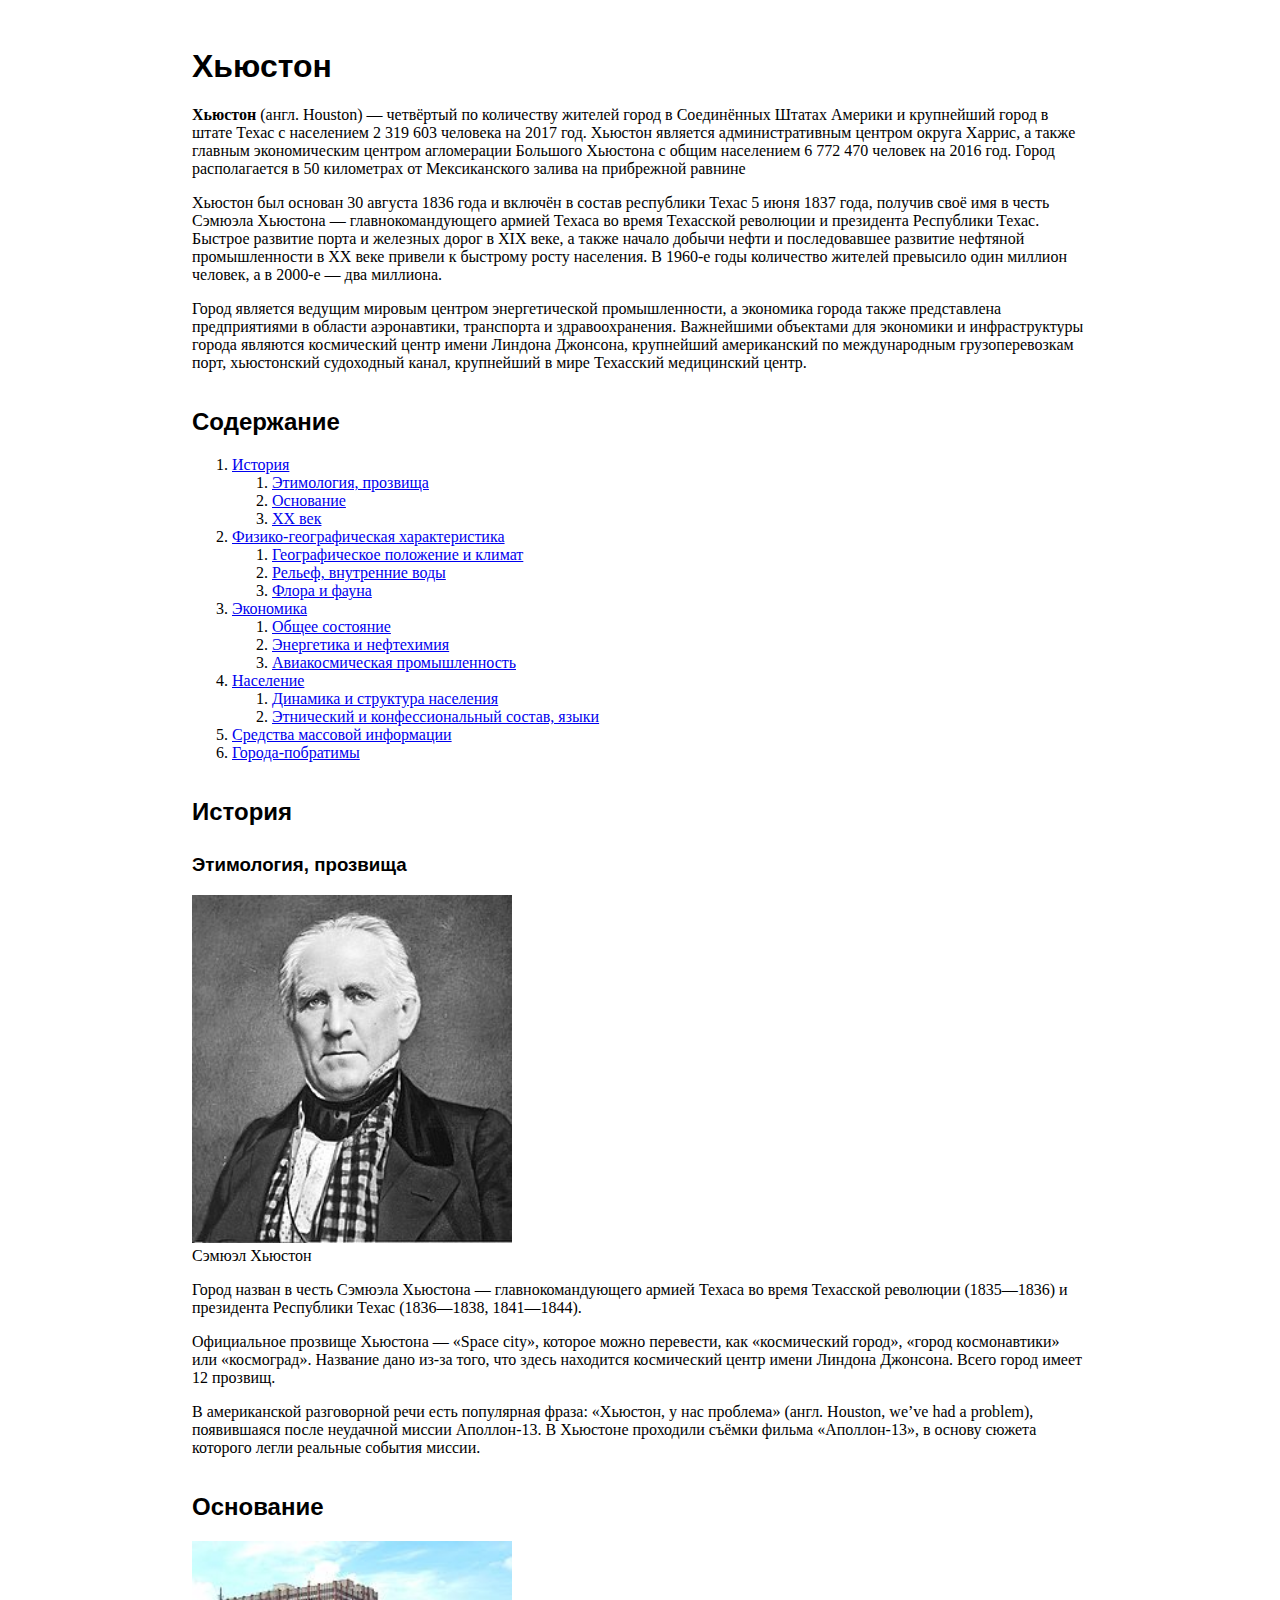
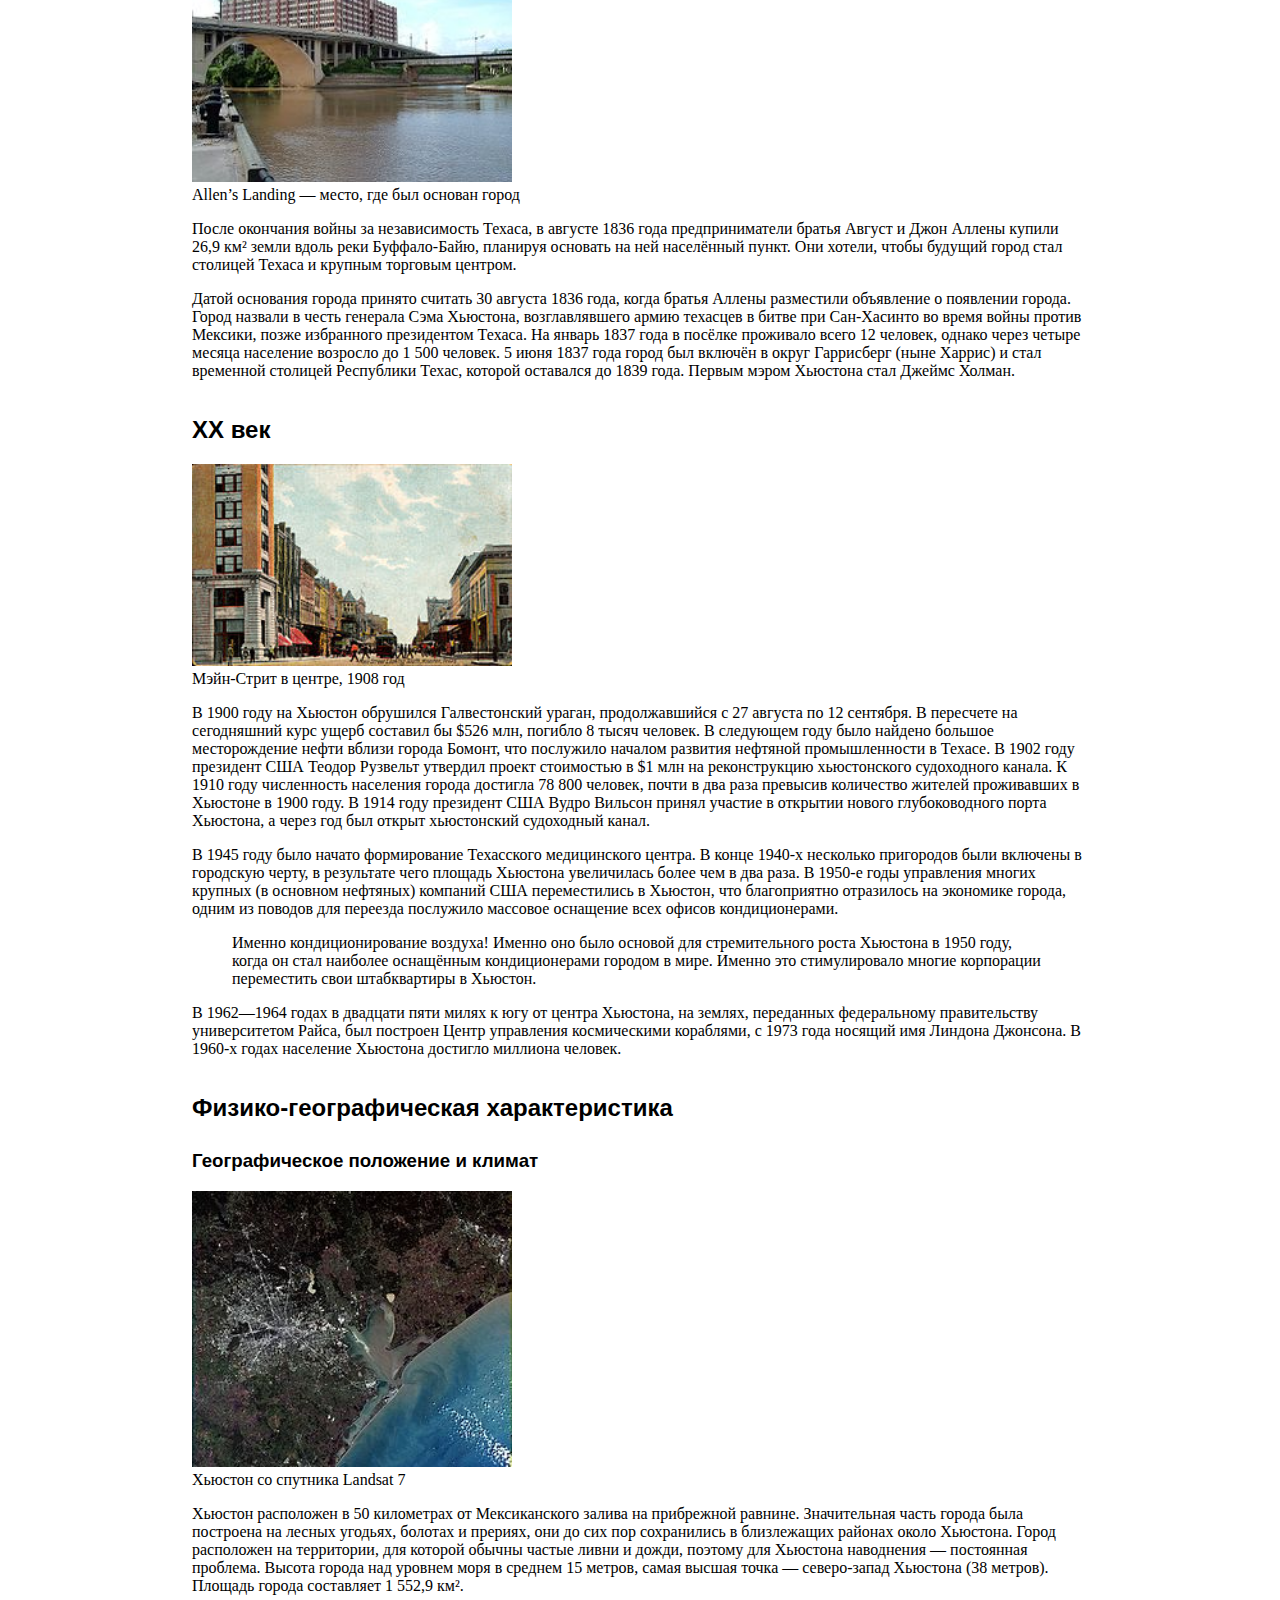
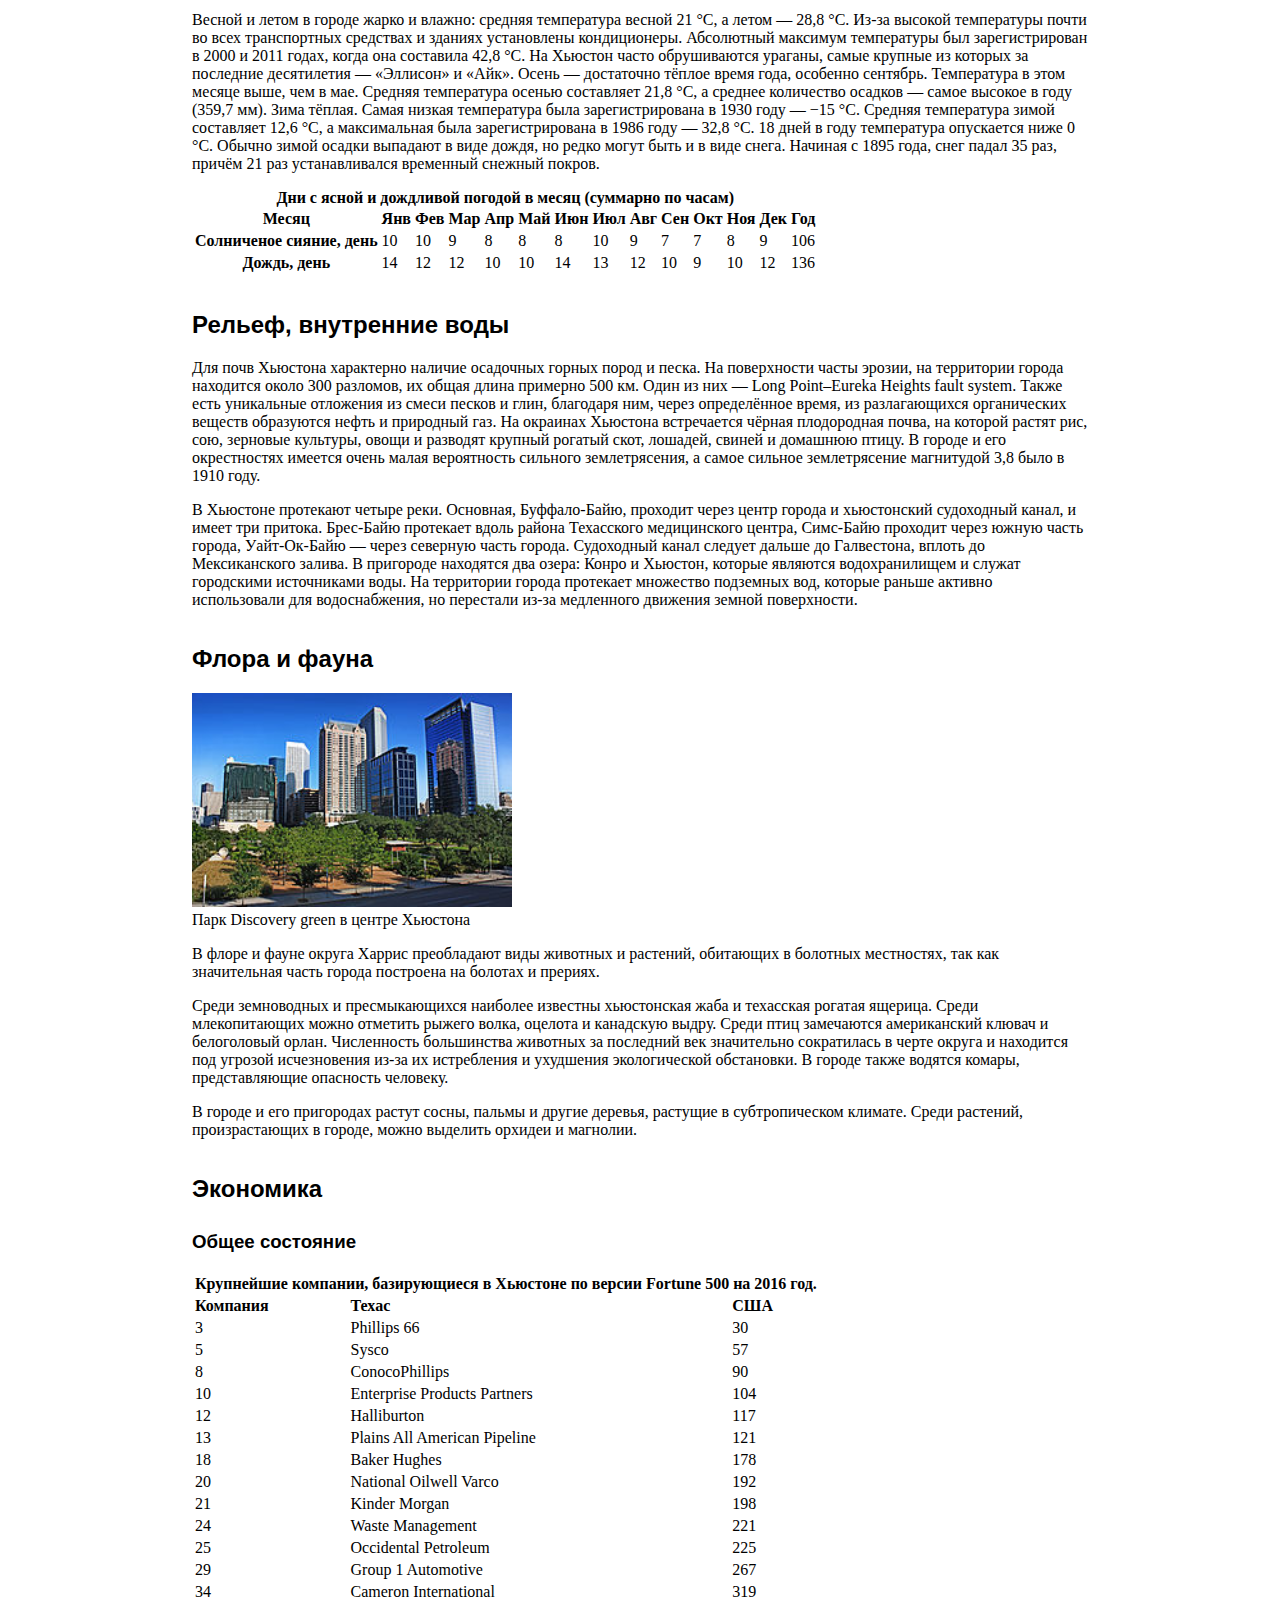
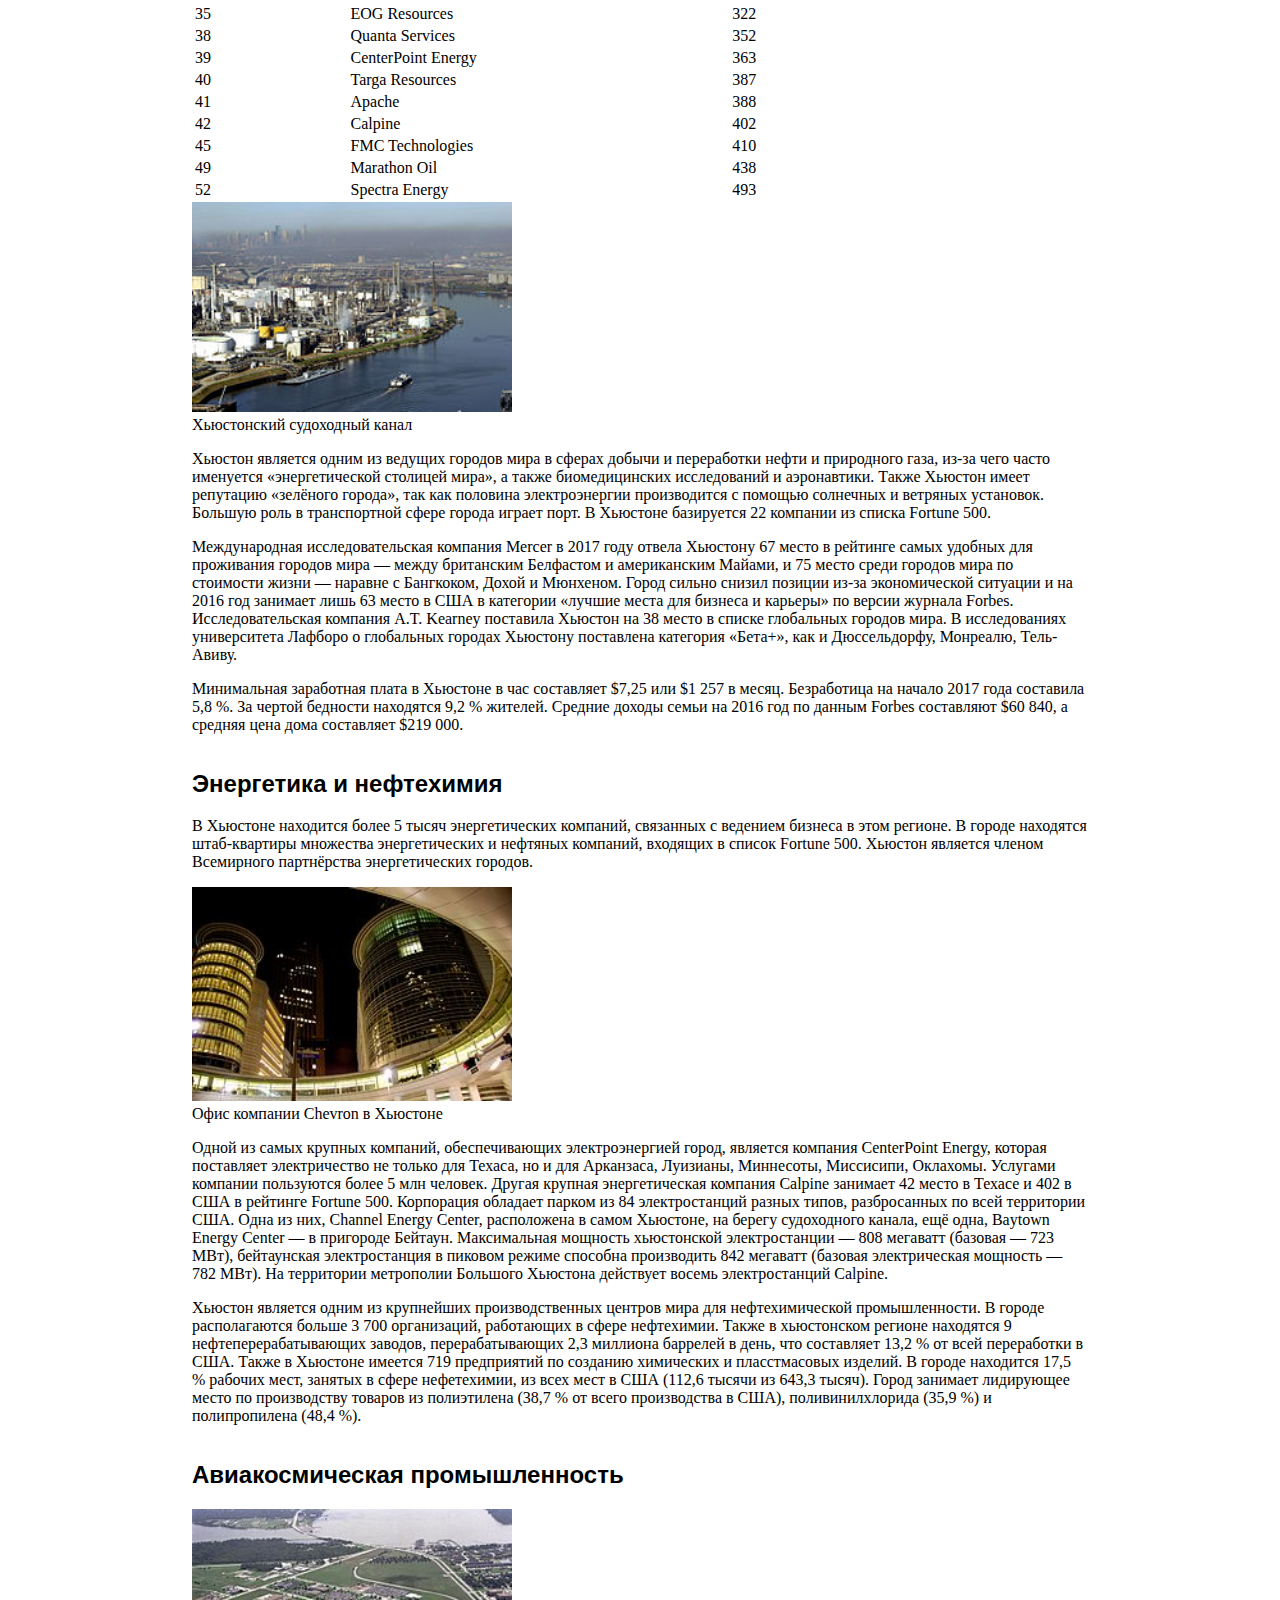
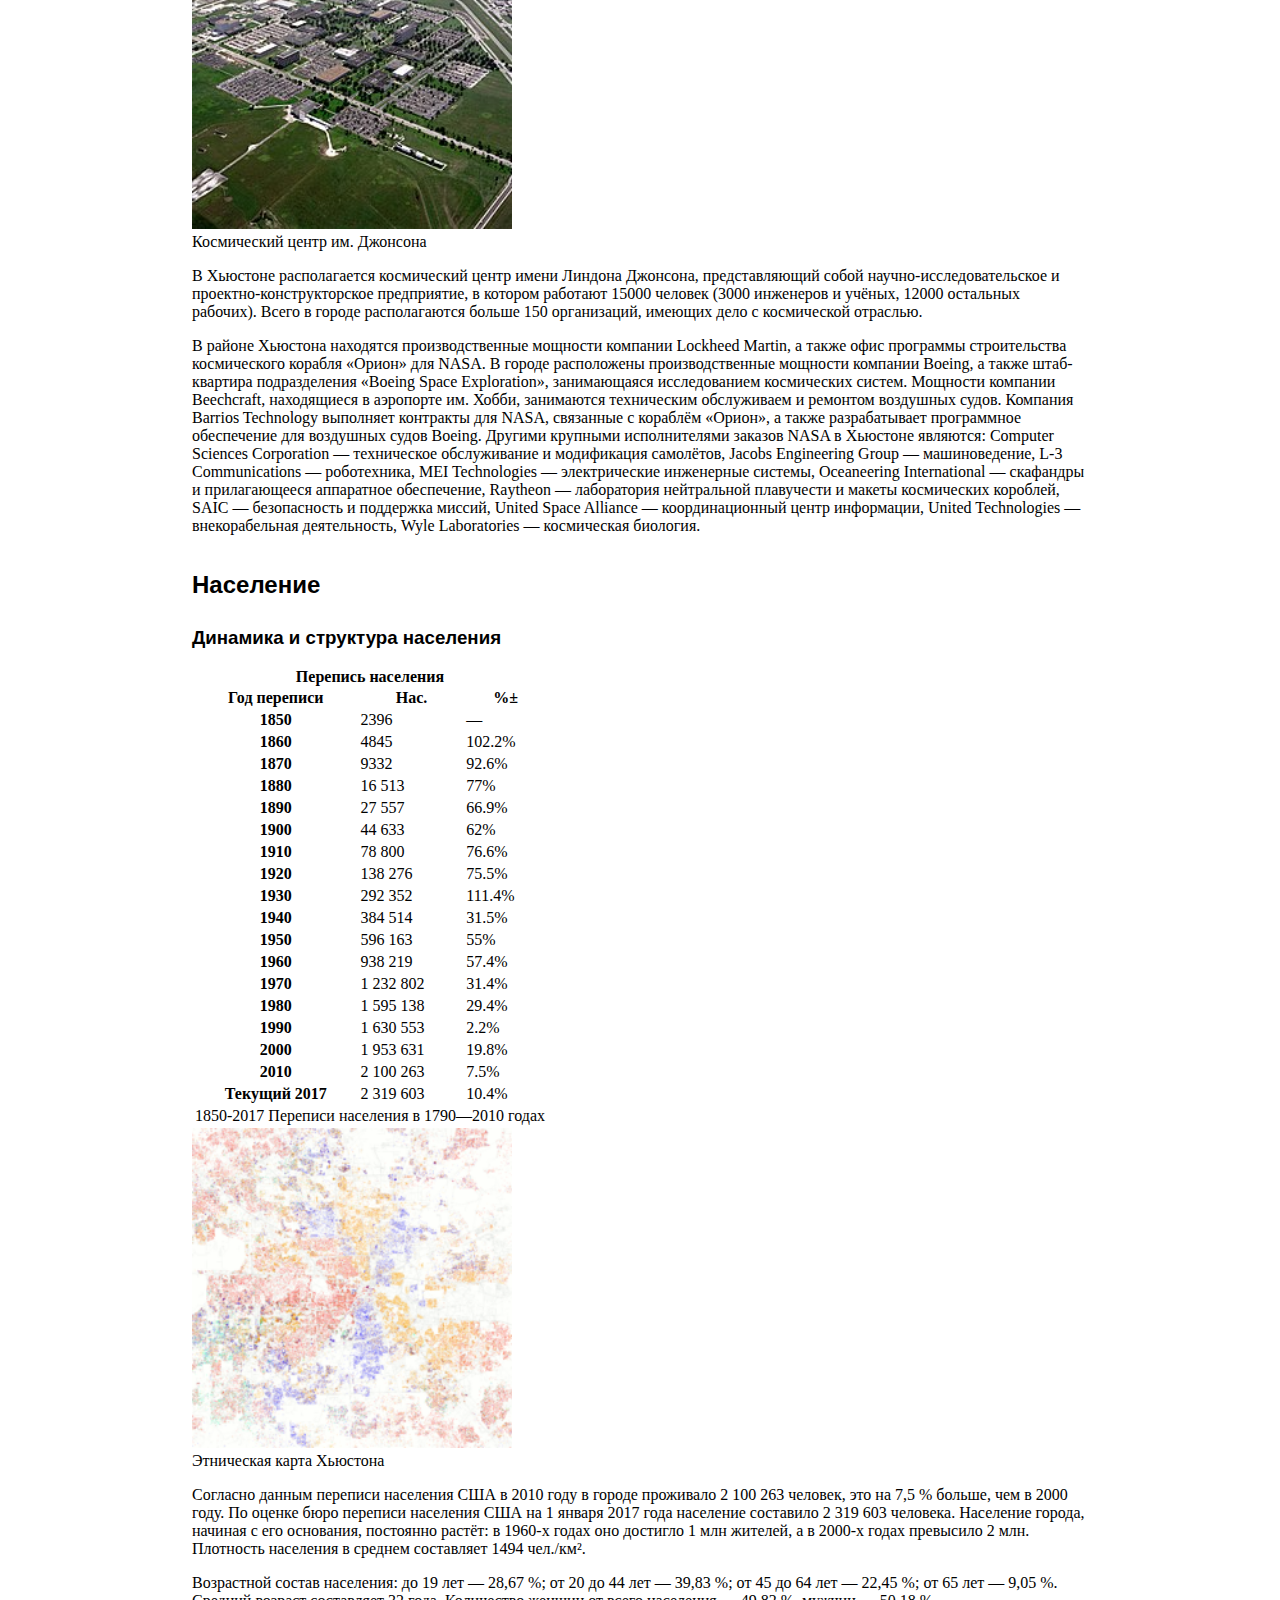
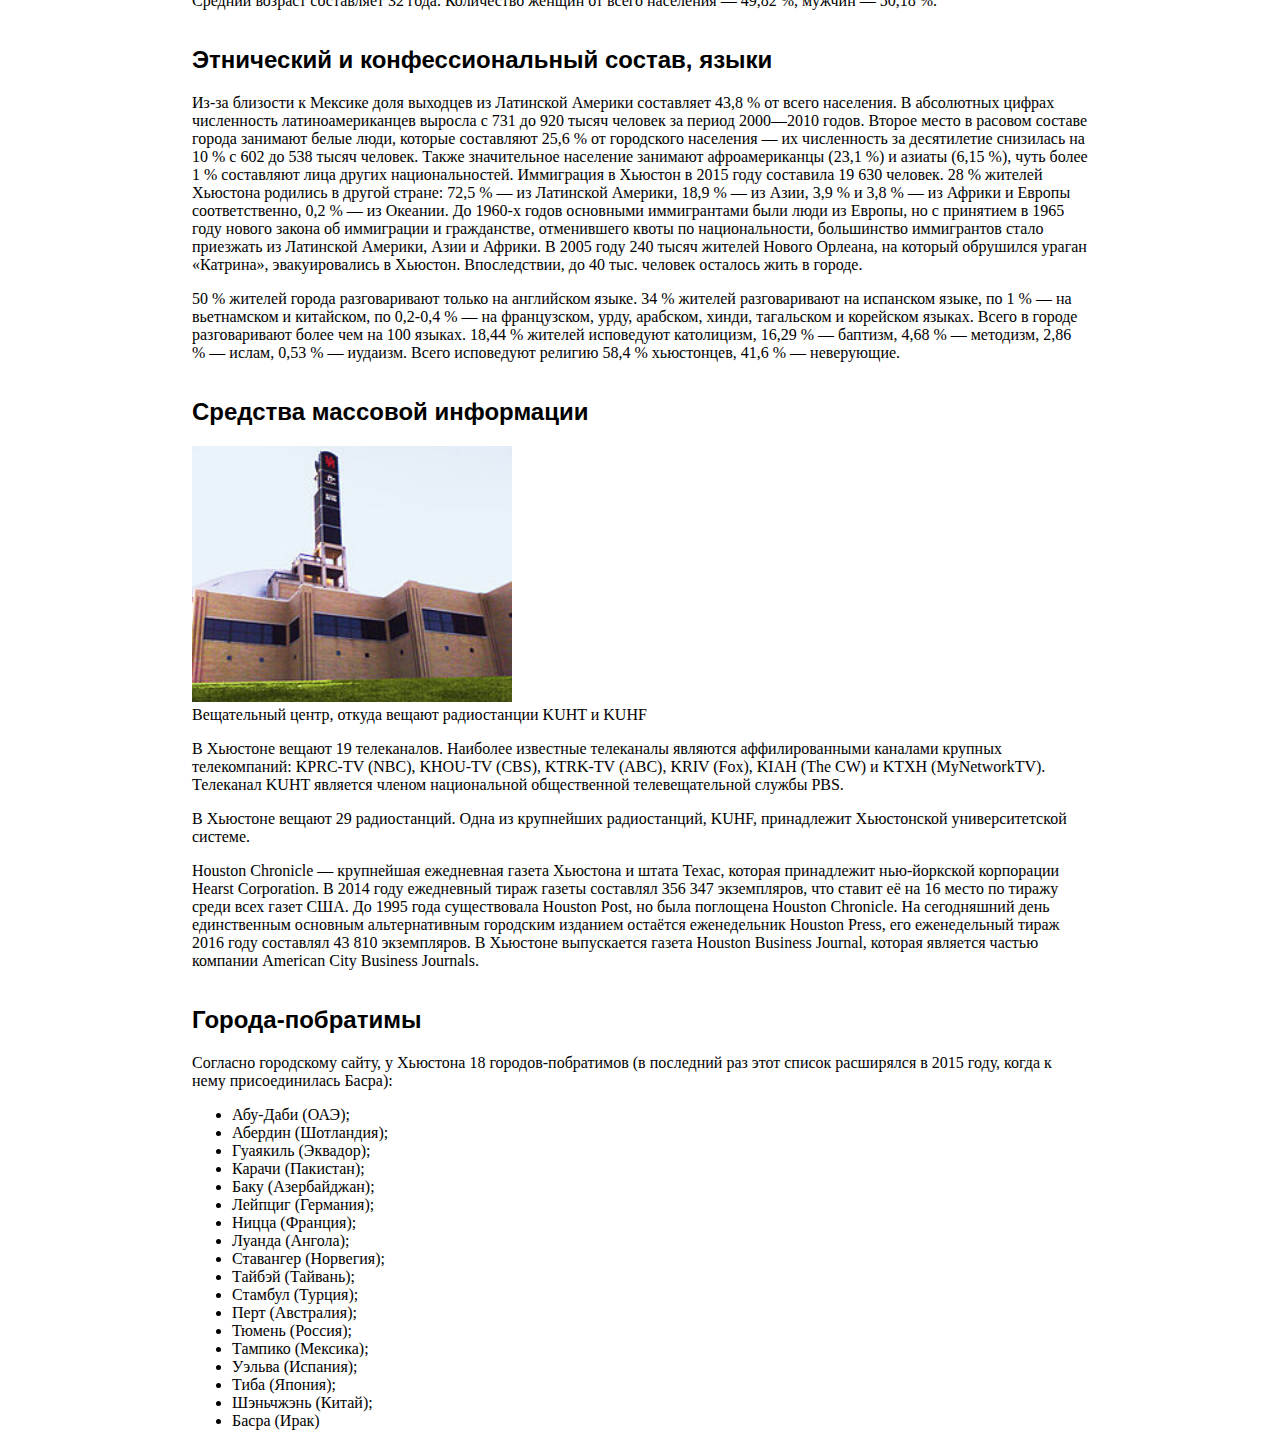
<file: Houston.html>
<!DOCTYPE html>
<html lang="ru">
<head>
    <meta charset="UTF-8">
    <meta http-equiv="X-UA-Compatible" content="IE=edge">
    <meta name="viewport" content="width=device-width, initial-scale=1.0">
    <title>Хьюстон</title>
    <link rel="stylesheet" href="houston.css">
</head>
<body>
    <div>
     <h1>Хьюстон</h1>
      <p><b>Хьюстон</b> (англ. Houston) — четвёртый по количеству жителей город в Соединённых Штатах Америки
        и крупнейший город в штате Техас с населением 2 319 603 человека на 2017 год. Хьюстон является
        административным центром округа Харрис, а также главным экономическим центром агломерации
        Большого Хьюстона с общим населением 6 772 470 человек на 2016 год. Город располагается в 50
        километрах от Мексиканского залива на прибрежной равнине</p>
        <p>Хьюстон был основан 30 августа 1836 года и включён в состав республики Техас 5 июня 1837 года,
            получив своё имя в честь Сэмюэла Хьюстона — главнокомандующего армией Техаса во время
            Техасской революции и президента Республики Техас. Быстрое развитие порта и железных дорог в
            XIX веке, а также начало добычи нефти и последовавшее развитие нефтяной промышленности в XX
            веке привели к быстрому росту населения. В 1960-е годы количество жителей превысило один
            миллион человек, а в 2000-е — два миллиона.
            </p>
            <p>Город является ведущим мировым центром энергетической промышленности, а экономика города
                также представлена предприятиями в области аэронавтики, транспорта и здравоохранения.
                Важнейшими объектами для экономики и инфраструктуры города являются космический центр
                имени Линдона Джонсона, крупнейший американский по международным грузоперевозкам порт,
                хьюстонский судоходный канал, крупнейший в мире Техасский медицинский центр.</p>
    </div>
    <div>
        <h2>Содержание</h2>
        <ol>
            <li><a href="#history">История</a></li>
            <ol>
                <li><a href="#etymology">Этимология, прозвища</a></li>
                <li><a href="#base">Основание</a></li>
                <li><a href="#XXcentury">XX век</a></li>
            </ol>
            <li><a href="#Physical and geographical characteristics">Физико-географическая характеристика</a></li>
            <ol>
                <li><a href="#Geographic location and climate">Географическое положение и климат</a></li>
                <li><a href="#Terrain, inland waters">Рельеф, внутренние воды</a></li>
                <li><a href="#Flora and fauna">Флора и фауна</a></li>
            </ol>
            <li><a href="#Economy">Экономика</a></li>
            <ol>
                <li><a href="#General condition">Общее состояние</a></li>
                <li><a href="#Energy and petrochemistry">Энергетика и нефтехимия</a></li>
                <li><a href="#Aerospace">Авиакосмическая промышленность</a></li>
            </ol>
            <li><a href="#Population">Население</a></li>
            <ol>
                <li><a href="#Population dynamics and structure">Динамика и структура населения</a></li>
                <li><a href="#Ethnic and confessional composition, languages">Этнический и конфессиональный состав, языки</a></li>
            </ol>
            <li><a href="#Media">Средства массовой информации</a></li>
            <li><a href="#twin cities">Города-побратимы</a></li>
        </ol>
    </div>
    <div>
        <h2 id="history">История</h2>
        <h3 id="etymology">Этимология, прозвища</h3>
        
            <img src="img/Sam_Houston_portrait.jpg" alt="Сэмюэль Хьюстон" width="320"
             height="240">
            <figcaption>
                Сэмюэл Хьюстон
            </figcaption>
        
            <p>
                Город назван в честь Сэмюэла Хьюстона — главнокомандующего армией Техаса во время Техасской
революции (1835—1836) и президента Республики Техас (1836—1838, 1841—1844).
            </p>
            <p>
                Официальное прозвище Хьюстона — «Space city», которое можно перевести, как «космический
город», «город космонавтики» или «космоград». Название дано из-за того, что здесь находится
космический центр имени Линдона Джонсона. Всего город имеет 12 прозвищ.
            </p>
            <p>
                В американской разговорной речи есть популярная фраза: «Хьюстон, у нас проблема» (англ.
Houston, we’ve had a problem), появившаяся после неудачной миссии Аполлон-13. В Хьюстоне
проходили съёмки фильма «Аполлон-13», в основу сюжета которого легли реальные события миссии.
            </p>
    </div>
    <div>
        <h2 id="base">Основание</h2>
            
                <img src="img/Allen's_Landing_Houston_bayou_view.jpg" alt="Allen’s Landing — место, где был основан город" width="320" height="240">
                <figcaption>
                    Allen’s Landing — место, где был основан город
                </figcaption>
            
            <P>
                После окончания войны за независимость Техаса, в августе 1836 года предприниматели братья Август
и Джон Аллены купили 26,9 км² земли вдоль реки Буффало-Байю, планируя основать на ней
населённый пункт. Они хотели, чтобы будущий город стал столицей Техаса и крупным торговым
центром.
            </P>
            <P>
                Датой основания города принято считать 30 августа 1836 года, когда братья Аллены разместили
объявление о появлении города. Город назвали в честь генерала Сэма Хьюстона, возглавлявшего
армию техасцев в битве при Сан-Хасинто во время войны против Мексики, позже избранного
президентом Техаса. На январь 1837 года в посёлке проживало всего 12 человек, однако через четыре
месяца население возросло до 1 500 человек. 5 июня 1837 года город был включён в округ Гаррисберг
(ныне Харрис) и стал временной столицей Республики Техас, которой оставался до 1839 года.
Первым мэром Хьюстона стал Джеймс Холман.
            </P>
    </div>
    <div>
        <h2 id="XXcentury">XX век</h2>
        
            <img src="img/Main_Street_looking_south_Houston_Texas_(1908).jpg" alt="Мэйн-Стрит в центре, 1908 год" width="320" height="240">
            <figcaption>
                Мэйн-Стрит в центре, 1908 год
            </figcaption>
        
        <p>
            В 1900 году на Хьюстон обрушился Галвестонский ураган, продолжавшийся с 27 августа по 12
сентября. В пересчете на сегодняшний курс ущерб составил бы $526 млн, погибло 8 тысяч человек. В
следующем году было найдено большое месторождение нефти вблизи города Бомонт, что послужило
началом развития нефтяной промышленности в Техасе. В 1902 году президент США Теодор Рузвельт
утвердил проект стоимостью в $1 млн на реконструкцию хьюстонского судоходного канала. К 1910
году численность населения города достигла 78 800 человек, почти в два раза превысив количество
жителей проживавших в Хьюстоне в 1900 году. В 1914 году президент США Вудро Вильсон принял
участие в открытии нового глубоководного порта Хьюстона, а через год был открыт хьюстонский
судоходный канал.
        </p>
        <P>
            В 1945 году было начато формирование Техасского медицинского центра. В конце 1940-х несколько
пригородов были включены в городскую черту, в результате чего площадь Хьюстона увеличилась
более чем в два раза. В 1950-е годы управления многих крупных (в основном нефтяных) компаний
США переместились в Хьюстон, что благоприятно отразилось на экономике города, одним из
поводов для переезда послужило массовое оснащение всех офисов кондиционерами.
        </P>
        <blockquote>
            Именно кондиционирование воздуха! Именно оно было основой для стремительного
роста Хьюстона в 1950 году, когда он стал наиболее оснащённым кондиционерами
городом в мире. Именно это стимулировало многие корпорации переместить свои штабквартиры в Хьюстон.
        </blockquote>
        <p>
            В 1962—1964 годах в двадцати пяти милях к югу от центра Хьюстона, на землях, переданных
федеральному правительству университетом Райса, был построен Центр управления космическими
кораблями, с 1973 года носящий имя Линдона Джонсона. В 1960-х годах население Хьюстона
достигло миллиона человек.
        </p>
    </div>
    <div>
        <h2 id="Physical and geographical characteristics">Физико-географическая характеристика</h2>
        <h3 id="Geographic location and climate">Географическое положение и климат</h3>
        
            <img src="img/Large_Houston_Landsat.jpg" alt="Хьюстон со спутника Landsat 7" width="320" height="240">
            <figcaption>
                Хьюстон со спутника Landsat 7
            </figcaption>
        
        <p>
            Хьюстон расположен в 50 километрах от Мексиканского залива на прибрежной равнине.
            Значительная часть города была построена на лесных угодьях, болотах и прериях, они до сих пор
            сохранились в близлежащих районах около Хьюстона. Город расположен на территории, для которой
            обычны частые ливни и дожди, поэтому для Хьюстона наводнения — постоянная проблема. Высота
            города над уровнем моря в среднем 15 метров, самая высшая точка — северо-запад Хьюстона (38
            метров). Площадь города составляет 1 552,9 км².
        </p>
        <p>
            Весной и летом в городе жарко и влажно: средняя температура весной 21 °C, а летом — 28,8 °C. Из-за
высокой температуры почти во всех транспортных средствах и зданиях установлены кондиционеры.
Абсолютный максимум температуры был зарегистрирован в 2000 и 2011 годах, когда она составила
42,8 °C. На Хьюстон часто обрушиваются ураганы, самые крупные из которых за последние
десятилетия — «Эллисон» и «Айк». Осень — достаточно тёплое время года, особенно сентябрь.
Температура в этом месяце выше, чем в мае. Средняя температура осенью составляет 21,8 °C, а
среднее количество осадков — самое высокое в году (359,7 мм). Зима тёплая. Самая низкая
температура была зарегистрирована в 1930 году — −15 °C. Средняя температура зимой составляет
12,6 °C, а максимальная была зарегистрирована в 1986 году — 32,8 °C. 18 дней в году температура
опускается ниже 0 °C. Обычно зимой осадки выпадают в виде дождя, но редко могут быть и в виде
снега. Начиная с 1895 года, снег падал 35 раз, причём 21 раз устанавливался временный снежный
покров.
        </p>
        <table>
            <caption><b>Дни с ясной и дождливой погодой в месяц (суммарно по часам)</b></caption>
            <tr>
                <th>Месяц</th><th>Янв</th><th>Фев</th><th>Мар</th><th>Апр</th><th>Май</th><th>Июн</th><th>Июл</th><th>Авг</th><th>Сен</th><th>Окт</th><th>Ноя</th><th>Дек</th><th>Год</th>
            </tr>
            <tr>
                <th>Солниченое сияние, день</th><td>10</td><td>10</td><td>9</td><td>8</td><td>8</td><td>8</td><td>10</td><td>9</td><td>7</td><td>7</td><td>8</td><td>9</td><td>106</td>
            </tr>
            <tr>
                <th>Дождь, день</th><td>14</td><td>12</td><td>12</td><td>10</td><td>10</td><td>14</td><td>13</td><td>12</td><td>10</td><td>9</td><td>10</td><td>12</td><td>136</td>
            </tr>
        </table>
    </div>
    <div>
        <h2 id="Terrain, inland waters">Рельеф, внутренние воды</h2>
        <p>
            Для почв Хьюстона характерно наличие осадочных горных пород и песка. На поверхности часты
эрозии, на территории города находится около 300 разломов, их общая длина примерно 500 км. Один
из них — Long Point–Eureka Heights fault system. Также есть уникальные отложения из смеси песков и
глин, благодаря ним, через определённое время, из разлагающихся органических веществ образуются
нефть и природный газ. На окраинах Хьюстона встречается чёрная плодородная почва, на которой
растят рис, сою, зерновые культуры, овощи и разводят крупный рогатый скот, лошадей, свиней и
домашнюю птицу. В городе и его окрестностях имеется очень малая вероятность сильного
землетрясения, а самое сильное землетрясение магнитудой 3,8 было в 1910 году.
        </p>
        <p>
            В Хьюстоне протекают четыре реки. Основная, Буффало-Байю, проходит через центр города и
хьюстонский судоходный канал, и имеет три притока. Брес-Байю протекает вдоль района Техасского
медицинского центра, Симс-Байю проходит через южную часть города, Уайт-Ок-Байю — через
северную часть города. Судоходный канал следует дальше до Галвестона, вплоть до Мексиканского
залива. В пригороде находятся два озера: Конро и Хьюстон, которые являются водохранилищем и
служат городскими источниками воды. На территории города протекает множество подземных вод,
которые раньше активно использовали для водоснабжения, но перестали из-за медленного движения
земной поверхности.
        </p>
    </div>
    <div>
        <h2 id="Flora and fauna">Флора и фауна</h2>
        
            <img src="img/Discovery_green.jpg" alt="Парк Discovery green в центре Хьюстона" width="320" height="240">
            <figcaption>
               Парк Discovery green в центре Хьюстона
            </figcaption>
        
        <p>
            В флоре и фауне округа Харрис преобладают виды животных и растений, обитающих в болотных
местностях, так как значительная часть города построена на болотах и прериях.
        </p>
        <P>
            Среди земноводных и пресмыкающихся наиболее известны хьюстонская жаба и техасская рогатая
ящерица. Среди млекопитающих можно отметить рыжего волка, оцелота и канадскую выдру. Среди
птиц замечаются американский клювач и белоголовый орлан. Численность большинства животных за
последний век значительно сократилась в черте округа и находится под угрозой исчезновения из-за
их истребления и ухудшения экологической обстановки. В городе также водятся комары,
представляющие опасность человеку.
        </P>
        <P>
            В городе и его пригородах растут сосны, пальмы и другие деревья, растущие в субтропическом
климате. Среди растений, произрастающих в городе, можно выделить орхидеи и магнолии.
        </P>
    </div>
    <div>
        <h2 id="Economy">Экономика</h2>
        <h3 id="General condition">Общее состояние</h3>
        <table>
            <thead>
                <tr><th colspan="3" align="left">Крупнейшие компании, базирующиеся в Хьюстоне по версии Fortune 500 на 2016 год.</th></tr>
            </thead>
            <thead>
            <tr align="left"><th>Компания</th><th>Техас</th><th>США</th></tr>
        </thead>
        <tbody>
            <tr><td>3</td><td>Phillips 66</td><td>30</td></tr>
            <tr><td>5</td><td>Sysco</td><td>57</td></tr>
            <tr><td>8</td><td>ConocoPhillips</td><td>90</td></tr>
            <tr><td>10</td><td>Enterprise Products Partners</td><td>104</td></tr>
            <tr><td>12</td><td>Halliburton</td><td>117</td></tr>
            <tr><td>13</td><td>Plains All American Pipeline</td><td>121</td></tr>
            <tr><td>18</td><td>Baker Hughes </td><td>178</td></tr>
            <tr><td>20</td><td>National Oilwell Varco</td><td>192</td></tr>
            <tr><td>21</td><td>Kinder Morgan</td><td>198</td></tr>
            <tr><td>24</td><td>Waste Management </td><td>221</td></tr>
            <tr><td>25</td><td>Occidental Petroleum</td><td>225</td></tr>
            <tr><td>29</td><td>Group 1 Automotive </td><td>267</td></tr>
            <tr><td>34</td><td>Cameron International</td><td>319</td></tr>
            <tr><td>35</td><td>EOG Resources</td><td>322</td></tr>
            <tr><td>38</td><td>Quanta Services</td><td>352</td></tr>
            <tr><td>39</td><td>CenterPoint Energy</td><td>363</td></tr>
            <tr><td>40</td><td>Targa Resources</td><td>387</td></tr>
            <tr><td>41</td><td>Apache</td><td>388</td></tr>
            <tr><td>42</td><td>Calpine</td><td>402</td></tr>
            <tr><td>45</td><td>FMC Technologies </td><td>410</td></tr>
            <tr><td>49</td><td>Marathon Oil</td><td>438</td></tr>
            <tr><td>52</td><td>Spectra Energy</td><td>493</td></tr>
        </tbody>
        </table>
            <img src="img/Houston_Ship_Channel.jpg" alt="Хьюстонский судоходный канал" width="320" height="240">
            <figcaption>
                Хьюстонский судоходный канал
            </figcaption>
        <p>
            Хьюстон является одним из ведущих городов мира в сферах добычи и переработки нефти и
природного газа, из-за чего часто именуется «энергетической столицей мира», а также
биомедицинских исследований и аэронавтики. Также Хьюстон имеет репутацию «зелёного города»,
так как половина электроэнергии производится с помощью солнечных и ветряных установок.
Большую роль в транспортной сфере города играет порт. В Хьюстоне базируется 22 компании из
списка Fortune 500.
        </p>
        <p>
            Международная исследовательская компания Mercer в 2017 году отвела Хьюстону 67 место в
рейтинге самых удобных для проживания городов мира — между британским Белфастом и
американским Майами, и 75 место среди городов мира по стоимости жизни — наравне с Бангкоком,
Дохой и Мюнхеном. Город сильно снизил позиции из-за экономической ситуации и на 2016 год
занимает лишь 63 место в США в категории «лучшие места для бизнеса и карьеры» по версии
журнала Forbes. Исследовательская компания A.T. Kearney поставила Хьюстон на 38 место в списке
глобальных городов мира. В исследованиях университета Лафборо о глобальных городах Хьюстону
поставлена категория «Бета+», как и Дюссельдорфу, Монреалю, Тель-Авиву.
        </p>
        <p>
        Минимальная заработная плата в Хьюстоне в час составляет $7,25 или $1 257 в месяц. Безработица на
начало 2017 года составила 5,8 %. За чертой бедности находятся 9,2 % жителей. Средние доходы
семьи на 2016 год по данным Forbes составляют $60 840, а средняя цена дома составляет $219 000.
</p>
    </div>
    <div>
        <h2 id="Energy and petrochemistry">Энергетика и нефтехимия</h2>
        <p>
            В Хьюстоне находится более 5 тысяч энергетических компаний, связанных с ведением бизнеса в этом
регионе. В городе находятся штаб-квартиры множества энергетических и нефтяных компаний,
входящих в список Fortune 500. Хьюстон является членом Всемирного партнёрства энергетических
городов.
        </p>
        
            <img src="img/Enron_Complex.jpg" alt="Офис компании Chevron в Хьюстоне" width="320" height="240">
            <figcaption>
                Офис компании Chevron в Хьюстоне
            </figcaption>
        
        <p>
            Одной из самых крупных компаний, обеспечивающих электроэнергией город, является компания
CenterPoint Energy, которая поставляет электричество не только для Техаса, но и для Арканзаса,
Луизианы, Миннесоты, Миссисипи, Оклахомы. Услугами компании пользуются более 5 млн человек.
Другая крупная энергетическая компания Calpine занимает 42 место в Техасе и 402 в США в рейтинге
Fortune 500. Корпорация обладает парком из 84 электростанций разных типов, разбросанных по всей
территории США. Одна из них, Channel Energy Center, расположена в самом Хьюстоне, на берегу
судоходного канала, ещё одна, Baytown Energy Center — в пригороде Бейтаун. Максимальная
мощность хьюстонской электростанции — 808 мегаватт (базовая — 723 МВт), бейтаунская
электростанция в пиковом режиме способна производить 842 мегаватт (базовая электрическая
мощность — 782 МВт). На территории метрополии Большого Хьюстона действует восемь
электростанций Calpine.
        </p>
        <p>
            Хьюстон является одним из крупнейших производственных центров мира для нефтехимической
промышленности. В городе располагаются больше 3 700 организаций, работающих в сфере
нефтехимии. Также в хьюстонском регионе находятся 9 нефтеперерабатывающих заводов,
перерабатывающих 2,3 миллиона баррелей в день, что составляет 13,2 % от всей переработки в США.
Также в Хьюстоне имеется 719 предприятий по созданию химических и пласстмасовых изделий. В
городе находится 17,5 % рабочих мест, занятых в сфере нефетехимии, из всех мест в США (112,6
тысячи из 643,3 тысяч). Город занимает лидирующее место по производству товаров из полиэтилена
(38,7 % от всего производства в США), поливинилхлорида (35,9 %) и полипропилена (48,4 %).
        </p>
    </div>
    <div>
        <h2 id="Aerospace">Авиакосмическая промышленность</h2>
        
            <img src="img/Aerial_View_of_the_Johnson_Space_Center.jpg" alt="Космический центр им. Джонсона" width="320" height="240">
            <figcaption>
                Космический центр им. Джонсона
            </figcaption>
        
            <p>
                В Хьюстоне располагается космический центр имени Линдона Джонсона, представляющий собой
научно-исследовательское и проектно-конструкторское предприятие, в котором работают 15000
человек (3000 инженеров и учёных, 12000 остальных рабочих). Всего в городе располагаются больше
150 организаций, имеющих дело с космической отраслью.
            </p>
            <p>
                В районе Хьюстона находятся производственные мощности компании Lockheed Martin, а также офис
программы строительства космического корабля «Орион» для NASA. В городе расположены
производственные мощности компании Boeing, а также штаб-квартира подразделения «Boeing Space
Exploration», занимающаяся исследованием космических систем. Мощности компании Beechcraft,
находящиеся в аэропорте им. Хобби, занимаются техническим обслуживаем и ремонтом воздушных
судов. Компания Barrios Technology выполняет контракты для NASA, связанные с кораблём «Орион»,
а также разрабатывает программное обеспечение для воздушных судов Boeing. Другими крупными
исполнителями заказов NASA в Хьюстоне являются: Computer Sciences Corporation — техническое
обслуживание и модификация самолётов, Jacobs Engineering Group — машиноведение, L-3
Communications — роботехника, MEI Technologies — электрические инженерные системы,
Oceaneering International — скафандры и прилагающееся аппаратное обеспечение, Raytheon —
лаборатория нейтральной плавучести и макеты космических короблей, SAIC — безопасность и
поддержка миссий, United Space Alliance — координационный центр информации, United
Technologies — внекорабельная деятельность, Wyle Laboratories — космическая биология.
            </p>
    </div>
    <div>
        <h2 id="Population">Население</h2>
        <h3 id="Population dynamics and structure">Динамика и структура населения</h3>
        <table>
            <caption><b>Перепись населения</b></caption>
            <thead>
            <tr>
                <th>Год переписи</th><th>Нас.</th><th>%±</th>
            </tr>
        </thead>
        <tbody>
            <tr><th>1850</th><td>2396</td><td>—</td></tr>
            <tr><th>1860</th><td>4845</td><td>102.2%</td></tr>
            <tr><th>1870</th><td>9332</td><td>92.6%</td></tr>
            <tr><th>1880</th><td>16 513</td><td>77%</td></tr>
            <tr><th>1890</th><td>27 557</td><td>66.9%</td></tr>
            <tr><th>1900</th><td>44 633</td><td>62%</td></tr>
            <tr><th>1910</th><td>78 800</td><td>76.6%</td></tr>
            <tr><th>1920</th><td>138 276</td><td>75.5%</td></tr>
            <tr><th>1930</th><td>292 352</td><td>111.4%</td></tr>
            <tr><th>1940</th><td>384 514</td><td>31.5%</td></tr>
            <tr><th>1950</th><td>596 163</td><td>55%</td></tr>
            <tr><th>1960</th><td>938 219</td><td>57.4%</td></tr>
            <tr><th>1970</th><td>1 232 802</td><td>31.4%</td></tr>
            <tr><th>1980</th><td>1 595 138</td><td>29.4%</td></tr>
            <tr><th>1990</th><td>1 630 553</td><td>2.2%</td></tr>
            <tr><th>2000</th><td>1 953 631</td><td>19.8%</td></tr>
            <tr><th>2010</th><td>2 100 263</td><td>7.5%</td></tr>
            <tr><th>Текущий 2017</th><td>2 319 603</td><td>10.4%</td></tr>
        </tbody>
        <tfoot></tfoot>
            <tr><td colspan="3">1850-2017 Переписи населения в 1790—2010 годах</td></tr>
        </tfoot>
        </table>
    
        <img src="img/Race_and_ethnicity_2010_Houston.png" alt="Этническая карта Хьюстона" width="320" height="240">
        <figcaption>
            Этническая карта Хьюстона
        </figcaption>
    
    <P>
        Согласно данным переписи населения США в 2010 году в городе проживало 2 100 263 человек, это на
7,5 % больше, чем в 2000 году. По оценке бюро переписи населения США на 1 января 2017 года
население составило 2 319 603 человека. Население города, начиная с его основания, постоянно
растёт: в 1960-х годах оно достигло 1 млн жителей, а в 2000-х годах превысило 2 млн. Плотность
населения в среднем составляет 1494 чел./км².
    </P>
    <p>
        Возрастной состав населения: до 19 лет — 28,67 %; от 20 до 44 лет — 39,83 %; от 45 до 64 лет —
22,45 %; от 65 лет — 9,05 %. Средний возраст составляет 32 года. Количество женщин от всего
населения — 49,82 %, мужчин — 50,18 %.
    </p>
</div>
<div>
    <h2 id="Ethnic and confessional composition, languages">Этнический и конфессиональный состав, языки</h2>
    <P>
        Из-за близости к Мексике доля выходцев из Латинской Америки составляет 43,8 % от всего
населения. В абсолютных цифрах численность латиноамериканцев выросла с 731 до 920 тысяч
человек за период 2000—2010 годов. Второе место в расовом составе города занимают белые люди,
которые составляют 25,6 % от городского населения — их численность за десятилетие снизилась на
10 % с 602 до 538 тысяч человек. Также значительное население занимают афроамериканцы (23,1 %)
и азиаты (6,15 %), чуть более 1 % составляют лица других национальностей. Иммиграция в Хьюстон
в 2015 году составила 19 630 человек. 28 % жителей Хьюстона родились в другой стране: 72,5 % —
из Латинской Америки, 18,9 % — из Азии, 3,9 % и 3,8 % — из Африки и Европы соответственно, 0,2
% — из Океании. До 1960-х годов основными иммигрантами были люди из Европы, но с принятием в
1965 году нового закона об иммиграции и гражданстве, отменившего квоты по национальности,
большинство иммигрантов стало приезжать из Латинской Америки, Азии и Африки. В 2005 году 240
тысяч жителей Нового Орлеана, на который обрушился ураган «Катрина», эвакуировались в
Хьюстон. Впоследствии, до 40 тыс. человек осталось жить в городе.
    </P>
    <P>
        50 % жителей города разговаривают только на английском языке. 34 % жителей разговаривают на
испанском языке, по 1 % — на вьетнамском и китайском, по 0,2-0,4 % — на французском, урду,
арабском, хинди, тагальском и корейском языках. Всего в городе разговаривают более чем на 100
языках.
18,44 % жителей исповедуют католицизм, 16,29 % — баптизм, 4,68 % — методизм, 2,86 % — ислам,
0,53 % — иудаизм. Всего исповедуют религию 58,4 % хьюстонцев, 41,6 % — неверующие.
    </P>
</div>
<div>
    <h2 id="Media">Средства массовой информации</h2>
    
        <img src="img//Melcher_Center_for_Public_Broadcasting.jpg" alt="Вещательный центр, откуда вещают радиостанции KUHT и KUHF" width="320" height="240">
        <figcaption>
            Вещательный центр, откуда вещают радиостанции KUHT и KUHF
        </figcaption>
    
    <P>
        В Хьюстоне вещают 19 телеканалов. Наиболее известные телеканалы являются аффилированными
каналами крупных телекомпаний: KPRC-TV (NBC), KHOU-TV (CBS), KTRK-TV (ABC), KRIV (Fox),
KIAH (The CW) и KTXH (MyNetworkTV). Телеканал KUHT является членом национальной
общественной телевещательной службы PBS.
    </P>
    <P>
        В Хьюстоне вещают 29 радиостанций. Одна из крупнейших радиостанций, KUHF, принадлежит
Хьюстонской университетской системе.
    </P>
    <P>
        Houston Chronicle — крупнейшая ежедневная газета Хьюстона и штата Техас, которая принадлежит
нью-йоркской корпорации Hearst Corporation. В 2014 году ежедневный тираж газеты составлял 356
347 экземпляров, что ставит её на 16 место по тиражу среди всех газет США. До 1995 года
существовала Houston Post, но была поглощена Houston Chronicle. На сегодняшний день
единственным основным альтернативным городским изданием остаётся еженедельник Houston Press,
его еженедельный тираж 2016 году составлял 43 810 экземпляров. В Хьюстоне выпускается газета
Houston Business Journal, которая является частью компании American City Business Journals.
    </P>
</div>
<div>
    <h2 id="twin cities">Города-побратимы</h2>
    <p>
        Согласно городскому сайту, у Хьюстона 18 городов-побратимов (в последний раз этот список
расширялся в 2015 году, когда к нему присоединилась Басра):
    </p>
    <ul>
        <li>Абу-Даби (ОАЭ);</li>
        <li>Абердин (Шотландия);</li>
        <li>Гуаякиль (Эквадор);</li>
        <li>Карачи (Пакистан);</li>
        <li>Баку (Азербайджан);</li>
        <li>Лейпциг (Германия);</li>
        <li>Ницца (Франция);</li>
        <li>Луанда (Ангола);</li>
        <li>Ставангер (Норвегия);</li>
        <li>Тайбэй (Тайвань);</li>
        <li>Стамбул (Турция);</li>
        <li>Перт (Австралия);</li>
        <li>Тюмень (Россия);</li>
        <li>Тампико (Мексика);</li>
        <li>Уэльва (Испания);</li>
        <li>Тиба (Япония);</li>
        <li>Шэньчжэнь (Китай);</li>
        <li>Басра (Ирак)</li>
    </ul>
</div>

</html>
</file>
<file: houston.css>
body {
width: 70%;
margin: auto;
}
h1, h2, h3 {
font-family: sans-serif;
margin-top: 1.5em;
}
h1 {
    font-size: 32px;
}
table {
    border: 1px black;
}
</file>
